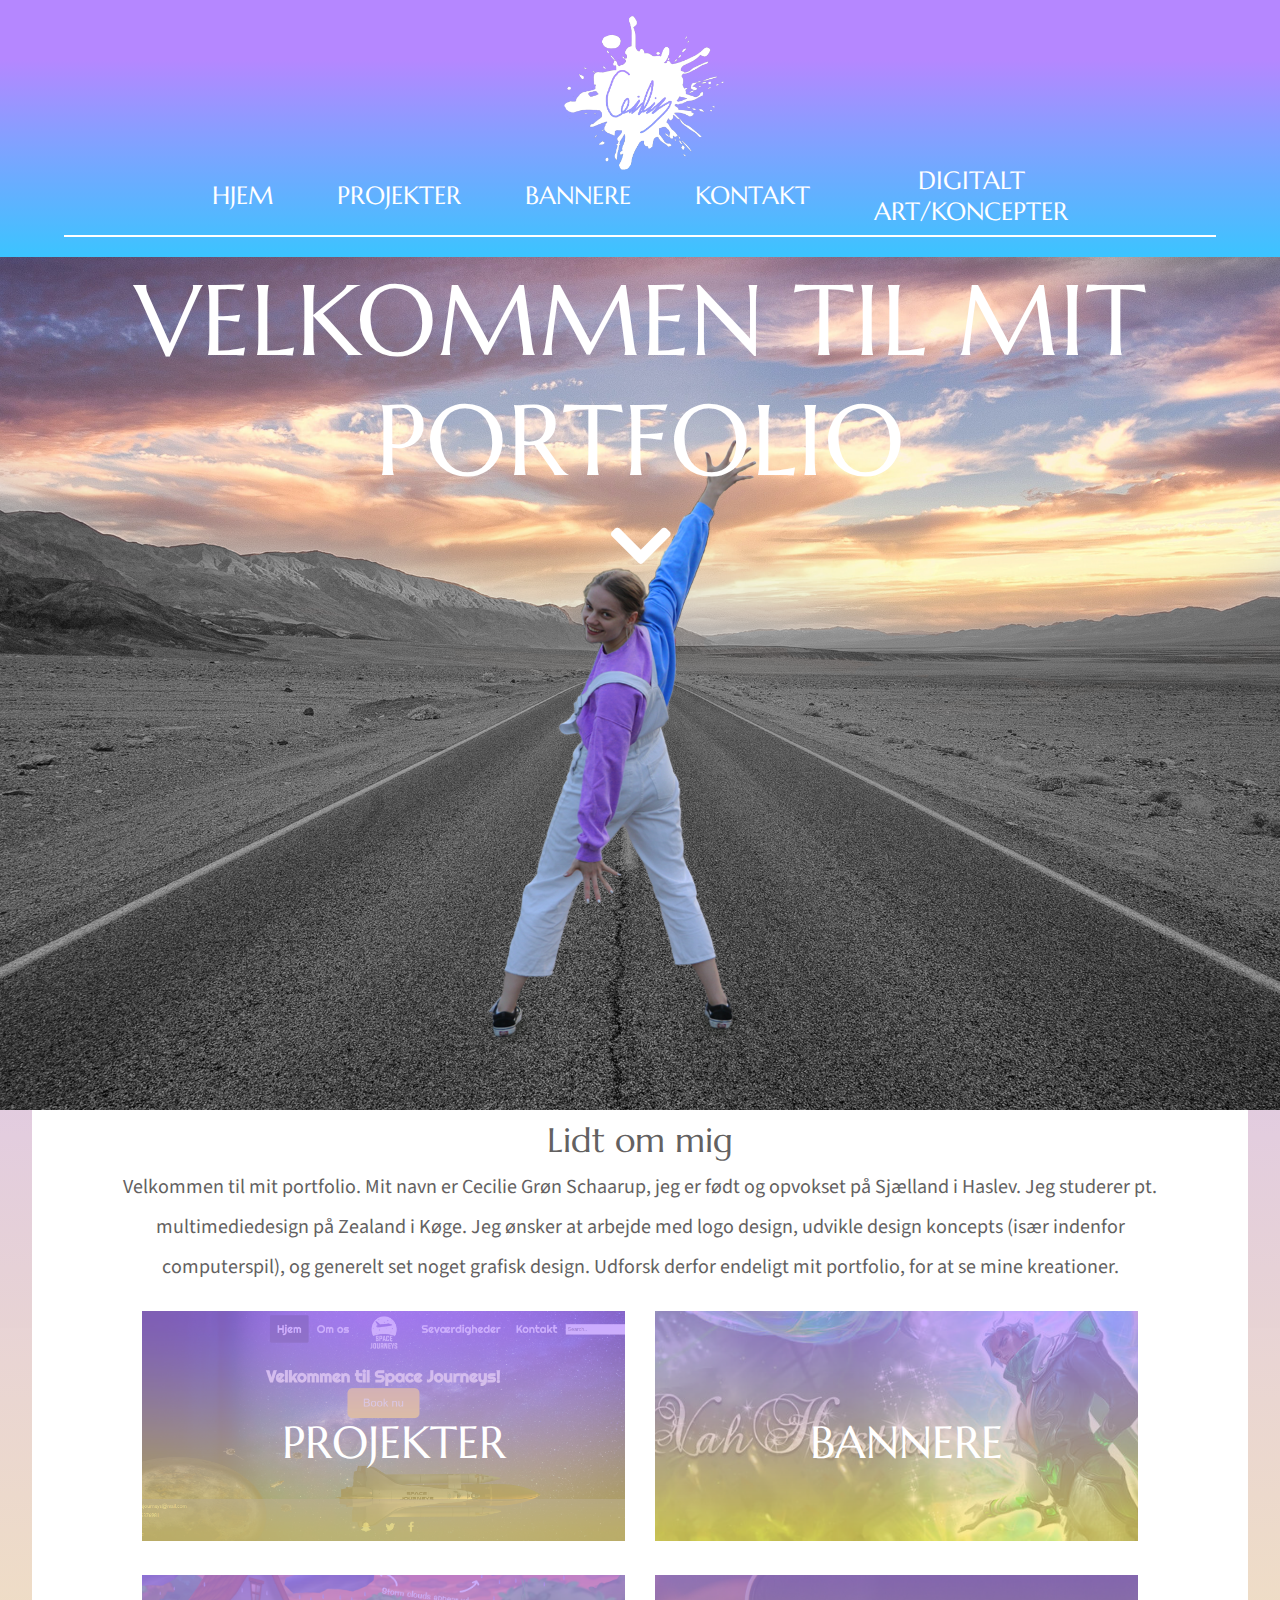
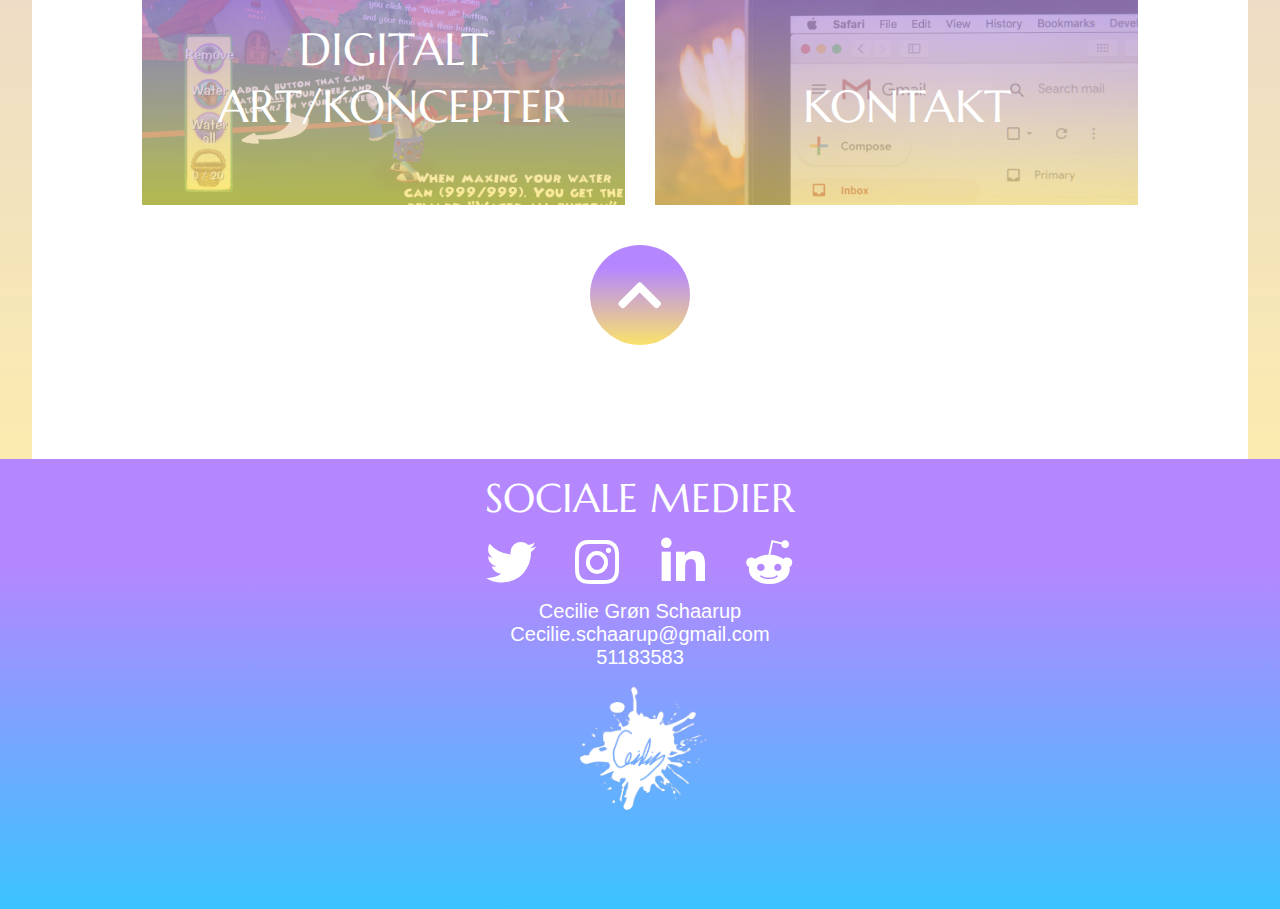
<file: CeciliePortfolio/index.html>
<!DOCTYPE html>
<html lang="en">
<head>
    <meta charset="UTF-8">
    <meta http-equiv="X-UA-Compatible" content="IE=edge">
    <meta name="viewport" content="width=device-width, initial-scale=1.0">
    <link rel="stylesheet" href="https://cdnjs.cloudflare.com/ajax/libs/font-awesome/5.9.0/css/all.css">
    <link rel="preconnect" href="https://fonts.googleapis.com">
    <link rel="preconnect" href="https://fonts.gstatic.com" crossorigin>
    <link href="https://fonts.googleapis.com/css2?family=Marcellus&family=Source+Sans+Pro&display=swap" rel="stylesheet">

    <link rel="stylesheet" href="style.css">
    <title>CecilieS</title>

    </head>
      <body>
        <div id="top">
        <nav class="navbar">
              <img class="logo" src="Ceci.png" alt="Logo">
          <button class="toggle-button">
            <i class="fas fa-bars fa-4x"></i>
          </button>
          <div class="navbar-links">
                <ul>  
                    <li><a href="index.html" class="hjem">HJEM</a></li>
                    <li><a href="projekter.html" class="projekter">PROJEKTER</a></li>
                    <li><a href="bannere.html"class="bannere">BANNERE</a></li>
                    <li><a href="kontakt.html"class="kontakt">KONTAKT</a></li>
                    <li><a href="digitaltart.html" class="digitalt">DIGITALT <br> ART/KONCEPTER</a></li>
                </ul> 
                <hr class="line" color="white"> 
            </div>  
        </nav>
      </div>
    <script src="main.js"></script>   
    </header>

      <section id="section01">
        <img src="Portfoliobaggrund.png" alt="Portfoliobaggrund" class="hero-image">
          <div class="hero-text">
            <h1>VELKOMMEN TIL MIT PORTFOLIO</h1>
            <a href="#section02">
            <i class="fas fa-chevron-down arrow-down"></i>
          </a>
          </div>
      
      </section>


    <section id="section02">
      <h2 class="underoverskrift">Lidt om mig</h2>
        <p class="underoverskrifttekstforside">Velkommen til mit portfolio. Mit navn er Cecilie Grøn Schaarup, jeg er født og opvokset på Sjælland i Haslev.  
          Jeg studerer pt. multimediedesign på Zealand i Køge. Jeg ønsker at arbejde med logo design, udvikle design koncepts (især indenfor computerspil), og generelt set 
          noget grafisk design. Udforsk derfor endeligt mit portfolio, for at se mine kreationer. 
        </p>
  
        <div class="container">
          <a class="imagehjem1" href="projekter.html">
            <h2 class="hjembilledertekst"><br>PROJEKTER</h2>
            <img src="RumrejsenScreenshotGradient.png" alt="ProjekterBillede"/>
          </a>
          <a class="imagehjem2" href="bannere.html">
            <h2 class="hjembilledertekst"><br>BANNERE</h2>
            <img src="BannerGradient.png" alt="BannereBillede"/>
          </a>
          <a class="imagehjem3" href="digitaltart.html">
            <h2 class="hjembilledertekst">DIGITALT <br> ART/KONCEPTER</h2>
            <img src="KonceptGradient.png" alt="KonceptBillede"/>
          </a>
          <a class="imagehjem4" href="kontakt.html">
            <h2 class="hjembilledertekst"><br>KONTAKT</h2>
            <img src="KontaktGradient.png" alt="KontaktBillede"/>
          </a>
        </div>
          <div class="arrowupplace">
            <a href="#top">
              <i class="fas fa-chevron-up arrow-up"></i>
            </a>
          </div>
      </section>
        
    <footer class="fillfooter">
      <div class="footer">
          <h1 class="some">SOCIALE MEDIER</h1>
          <a href="https://twitter.com/GoddessOfToons"><i class="fab fa-twitter icon-twitt"></i></a>
          <a href="https://www.instagram.com/jj0kerr1/?hl=da"><i class="fab fa-instagram icon-inst"></i></a>
          <a href="https://www.linkedin.com/in/cecilie-schaarup-85b237228/"><i class="fab fa-linkedin-in icon-linkedin"></i></a>
          <a href="https://www.reddit.com/user/JokerTTR/"><i class="fab fa-reddit-alien icon-reddit"></i></a>
          <p class="socialinfo">Cecilie Grøn Schaarup <br> Cecilie.schaarup@gmail.com <br> 51183583</p>
          <img class="logofooter" src="Ceci.png" alt="LogoFooter"/>
      </div>
  </footer>
</file>
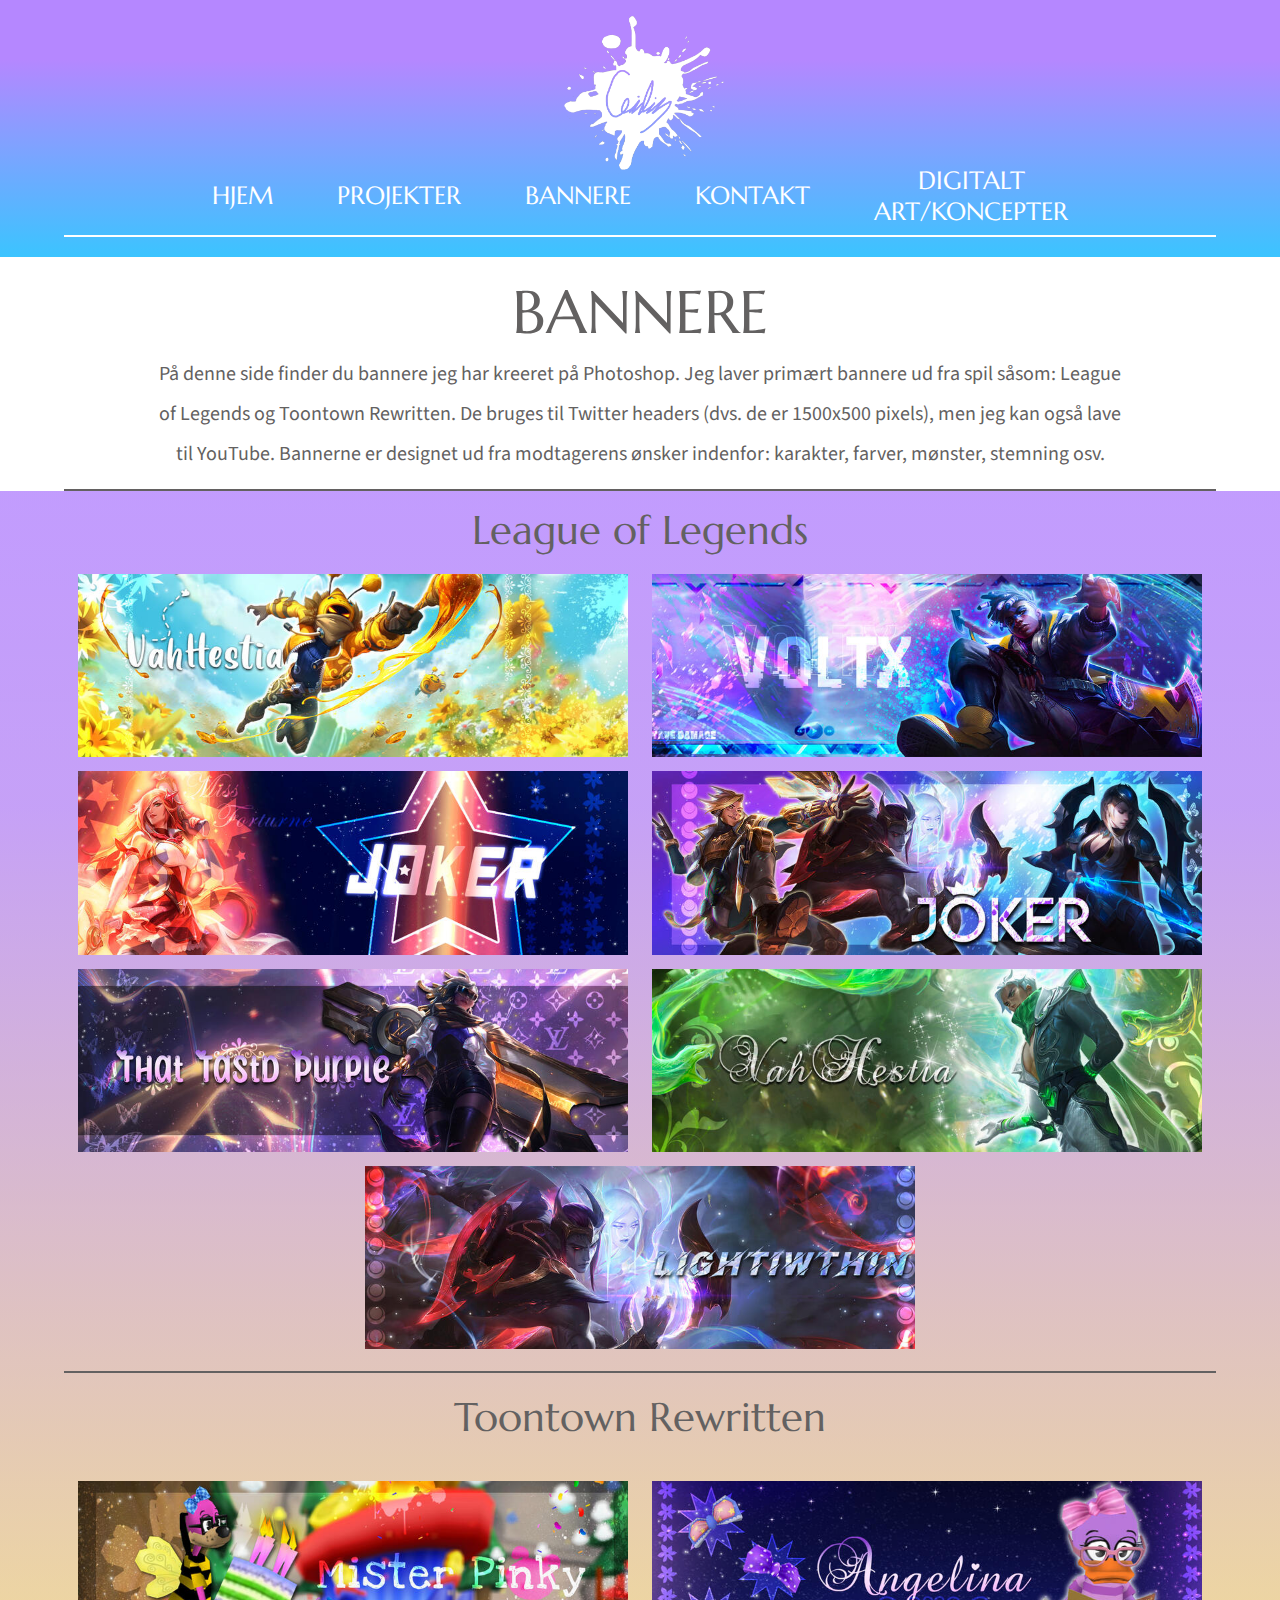
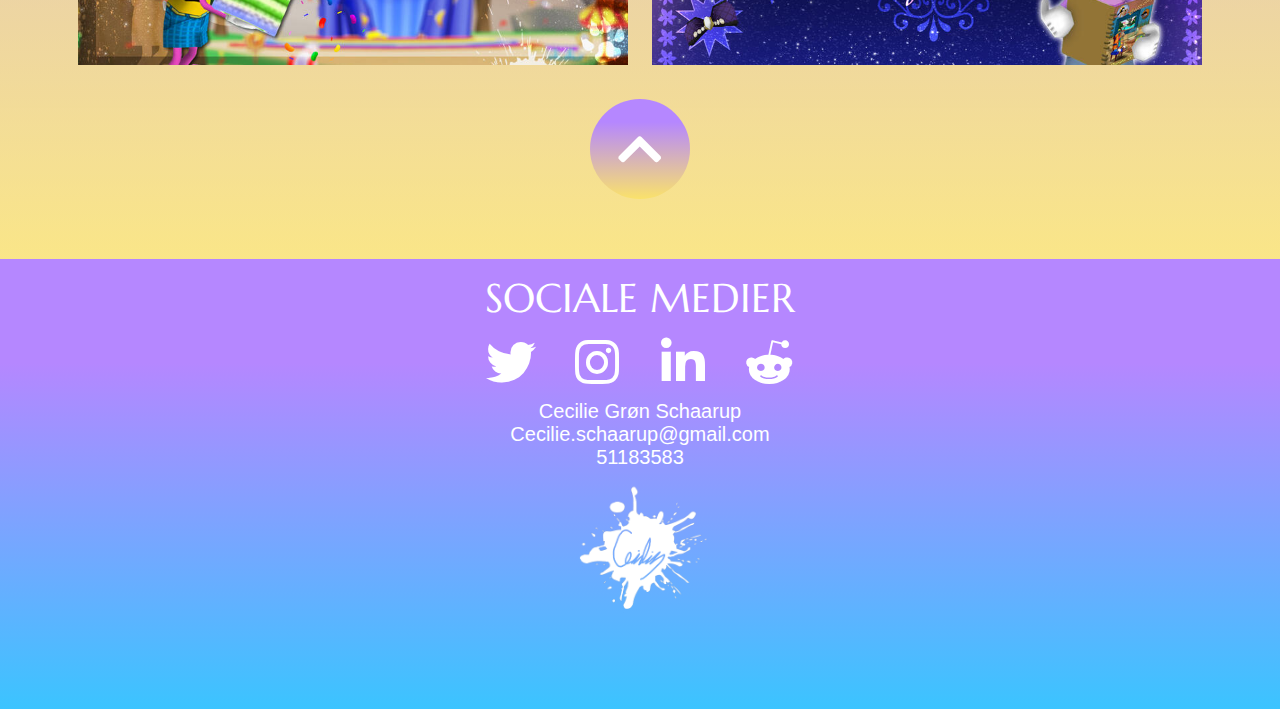
<file: CeciliePortfolio/bannere.html>
<!DOCTYPE html>
<html lang="en">
<head>
    <meta charset="UTF-8">
    <meta http-equiv="X-UA-Compatible" content="IE=edge">
    <meta name="viewport" content="width=device-width, initial-scale=1.0">
    <link rel="stylesheet" href="https://cdnjs.cloudflare.com/ajax/libs/font-awesome/5.9.0/css/all.css">
    <link href="https://fonts.googleapis.com/css2?family=Marcellus&family=Source+Sans+Pro&display=swap" rel="stylesheet">
    <link rel="stylesheet" href="style.css">
    <title>CecilieS</title>

    </head>
      <body>
        <div id="top">
        <nav class="navbar">
              <img class="logo" src="Ceci.png" alt="Logo">
          <button class="toggle-button">
            <i class="fas fa-bars fa-4x"></i>
          </button>
          <div class="navbar-links">
                <ul>  
                    <li><a href="index.html" class="hjem">HJEM</a></li>
                    <li><a href="projekter.html" class="projekter">PROJEKTER</a></li>
                    <li><a href="bannere.html"class="bannere">BANNERE</a></li>
                    <li><a href="kontakt.html"class="kontakt">KONTAKT</a></li>
                    <li><a href="digitaltart.html" class="digitalt">DIGITALT <br> ART/KONCEPTER</a></li>
                </ul> 
                <hr class="line" color="white"> 
            </div>  
        </nav>
      </div>
    <script src="main.js"></script>   
    </header>      

      <section id="sectionban01">
        <h1 class="overskrift">BANNERE</h1>
          <p class="forklaringstekst">På denne side finder du bannere jeg har kreeret på Photoshop. Jeg laver primært bannere 
              ud fra spil såsom: League of Legends og Toontown Rewritten. De bruges til 
              Twitter headers (dvs. de er 1500x500 pixels), men jeg kan også lave til YouTube. 
              Bannerne er designet ud fra modtagerens ønsker indenfor:
               karakter, farver, mønster, stemning osv.            
          </p>
        <hr class="lineban" color="#636161"> 
      </section>
        
      <section id="sectionban02">
        <h1 class="loloverskrift">League of Legends</h1>
          <img class="banner" src="banner1.jpg" alt="Banner1">
          <img class="banner" src="banner2.jpg" alt="Banner2">
          <img class="banner" src="banner3.jpg" alt="Banner3">
          <img class="banner" src="banner4.jpg" alt="Banner4">
          <img class="banner" src="banner5.jpg" alt="Banner5">
          <img class="banner" src="banner6.jpg" alt="Banner6">
          <img class="banner" src="banner7.jpg" alt="Banner7">
            <hr class="lineban" color="#636161"> 
              <h1 class="ttroverskrift">Toontown Rewritten</h1>
                <img class="banner banttr1" src="banner8.jpg" alt="Banner8">
                <img class="banner banttr2" src="banner9.jpg" alt="Banner9">
                  <div class="arrowupplace">
                    <a href="#top">
                      <i class="fas fa-chevron-up arrow-up"></i>
                    </a>
                  </div>
      </section>



        
    <footer class="fillfooter">
      <div class="footer">
          <h1 class="some">SOCIALE MEDIER</h1>
          <a href="https://twitter.com/GoddessOfToons"><i class="fab fa-twitter icon-twitt"></i></a>
          <a href="https://www.instagram.com/jj0kerr1/?hl=da"><i class="fab fa-instagram icon-inst"></i></a>
          <a href="https://www.linkedin.com/in/cecilie-schaarup-85b237228/"><i class="fab fa-linkedin-in icon-linkedin"></i></a>
          <a href="https://www.reddit.com/user/JokerTTR/"><i class="fab fa-reddit-alien icon-reddit"></i></a>
          <p class="socialinfo">Cecilie Grøn Schaarup <br> Cecilie.schaarup@gmail.com <br> 51183583</p>
          <img class="logofooter" src="Ceci.png" alt="LogoFooter"/>
      </div>
  </footer>
</file>
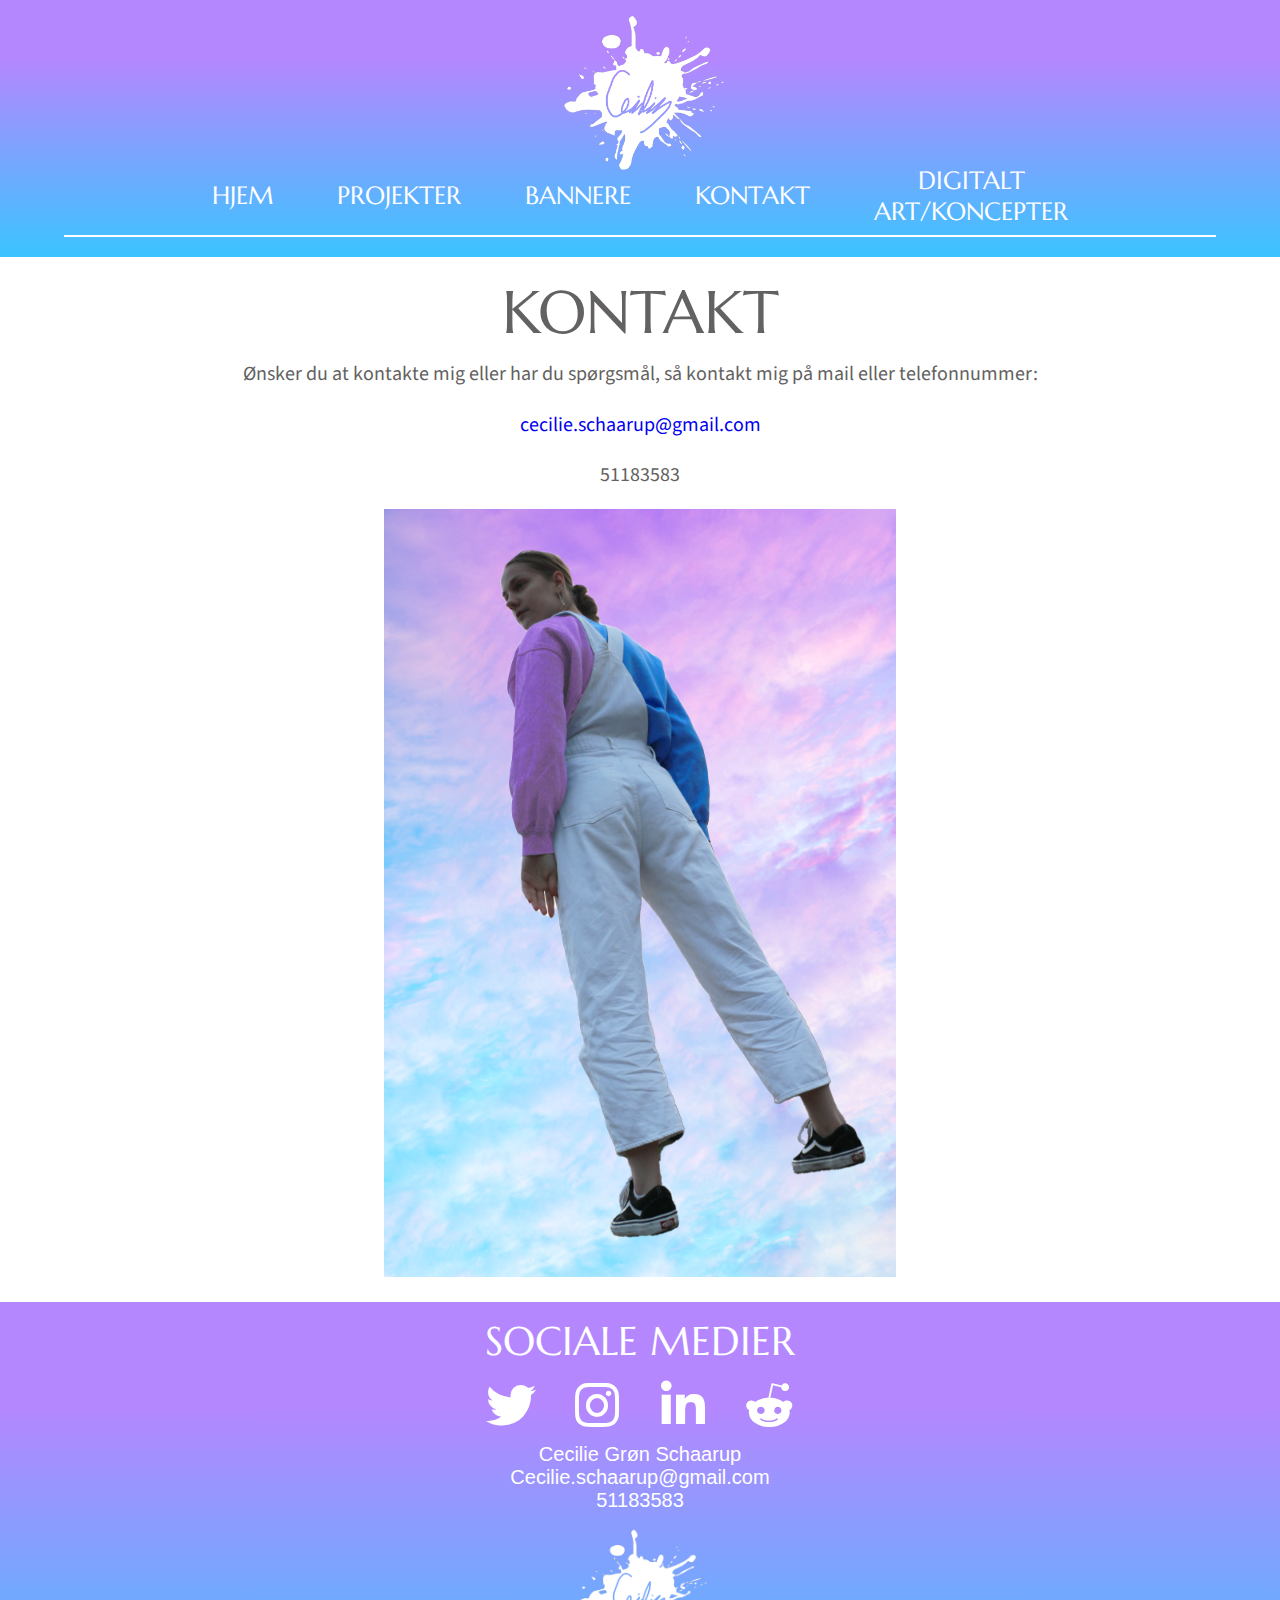
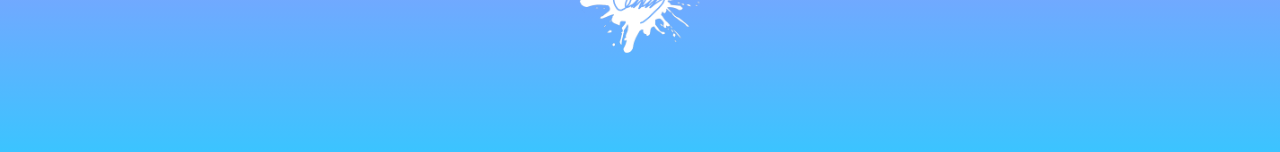
<file: CeciliePortfolio/kontakt.html>
<!DOCTYPE html>
<html lang="en">
<head>
    <meta charset="UTF-8">
    <meta http-equiv="X-UA-Compatible" content="IE=edge">
    <meta name="viewport" content="width=device-width, initial-scale=1.0">
    <link rel="stylesheet" href="https://cdnjs.cloudflare.com/ajax/libs/font-awesome/5.9.0/css/all.css">
    <link href="https://fonts.googleapis.com/css2?family=Marcellus&family=Source+Sans+Pro&display=swap" rel="stylesheet">
    <link rel="stylesheet" href="style.css">
    <title>CecilieS</title>

    </head>
      <body>
        <div id="top">
        <nav class="navbar">
              <img class="logo" src="Ceci.png" alt="Logo">
          <button class="toggle-button">
            <i class="fas fa-bars fa-4x"></i>
          </button>
          <div class="navbar-links">
                <ul>  
                    <li><a href="index.html" class="hjem">HJEM</a></li>
                    <li><a href="projekter.html" class="projekter">PROJEKTER</a></li>
                    <li><a href="bannere.html"class="bannere">BANNERE</a></li>
                    <li><a href="kontakt.html"class="kontakt">KONTAKT</a></li>
                    <li><a href="digitaltart.html" class="digitalt">DIGITALT <br> ART/KONCEPTER</a></li>
                </ul> 
                <hr class="line" color="white"> 
            </div>  
        </nav>
      </div>
    <script src="main.js"></script>   
    </header>

      <section id="sectionkontakt01">
        <h1 class="overskrift">KONTAKT</h1>
          <p class="forklaringstekst">Ønsker du at kontakte mig eller har du spørgsmål, så kontakt mig på mail eller telefonnummer:</p>
            <a class="kontaktinfo" href="mailto:cecilie.schaarup@gmail.com">cecilie.schaarup@gmail.com</a>
              <p class="kontaktmobil">51183583</p>
                <img class="kontaktbillede" src="PortfolioKontaktBillede.png" alt="Kontaktbillede">
      </section>
        
    <footer class="fillfooter">
      <div class="footer">
          <h1 class="some">SOCIALE MEDIER</h1>
          <a href="https://twitter.com/GoddessOfToons"><i class="fab fa-twitter icon-twitt"></i></a>
          <a href="https://www.instagram.com/jj0kerr1/?hl=da"><i class="fab fa-instagram icon-inst"></i></a>
          <a href="https://www.linkedin.com/in/cecilie-schaarup-85b237228/"><i class="fab fa-linkedin-in icon-linkedin"></i></a>
          <a href="https://www.reddit.com/user/JokerTTR/"><i class="fab fa-reddit-alien icon-reddit"></i></a>
          <p class="socialinfo">Cecilie Grøn Schaarup <br> Cecilie.schaarup@gmail.com <br> 51183583</p>
          <img class="logofooter" src="Ceci.png" alt="LogoFooter"/>
      </div>
  </footer>
</file>
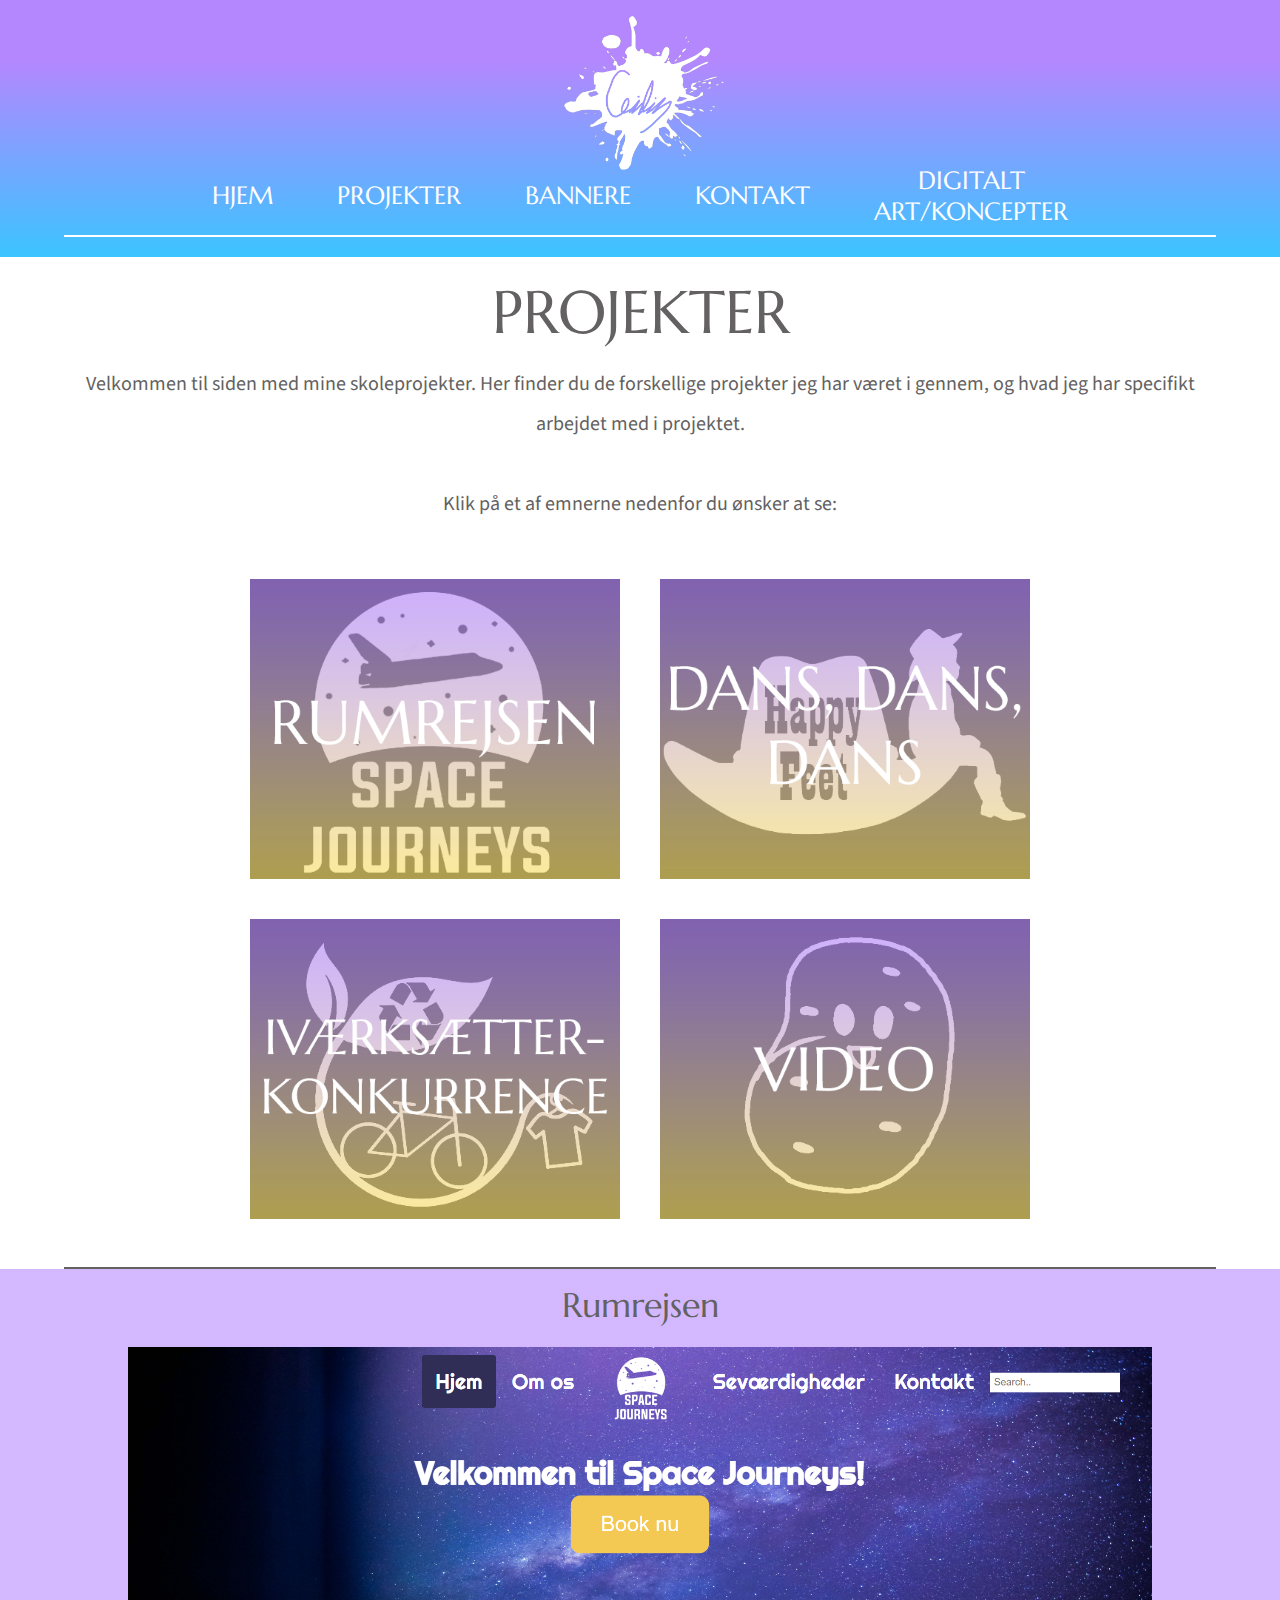
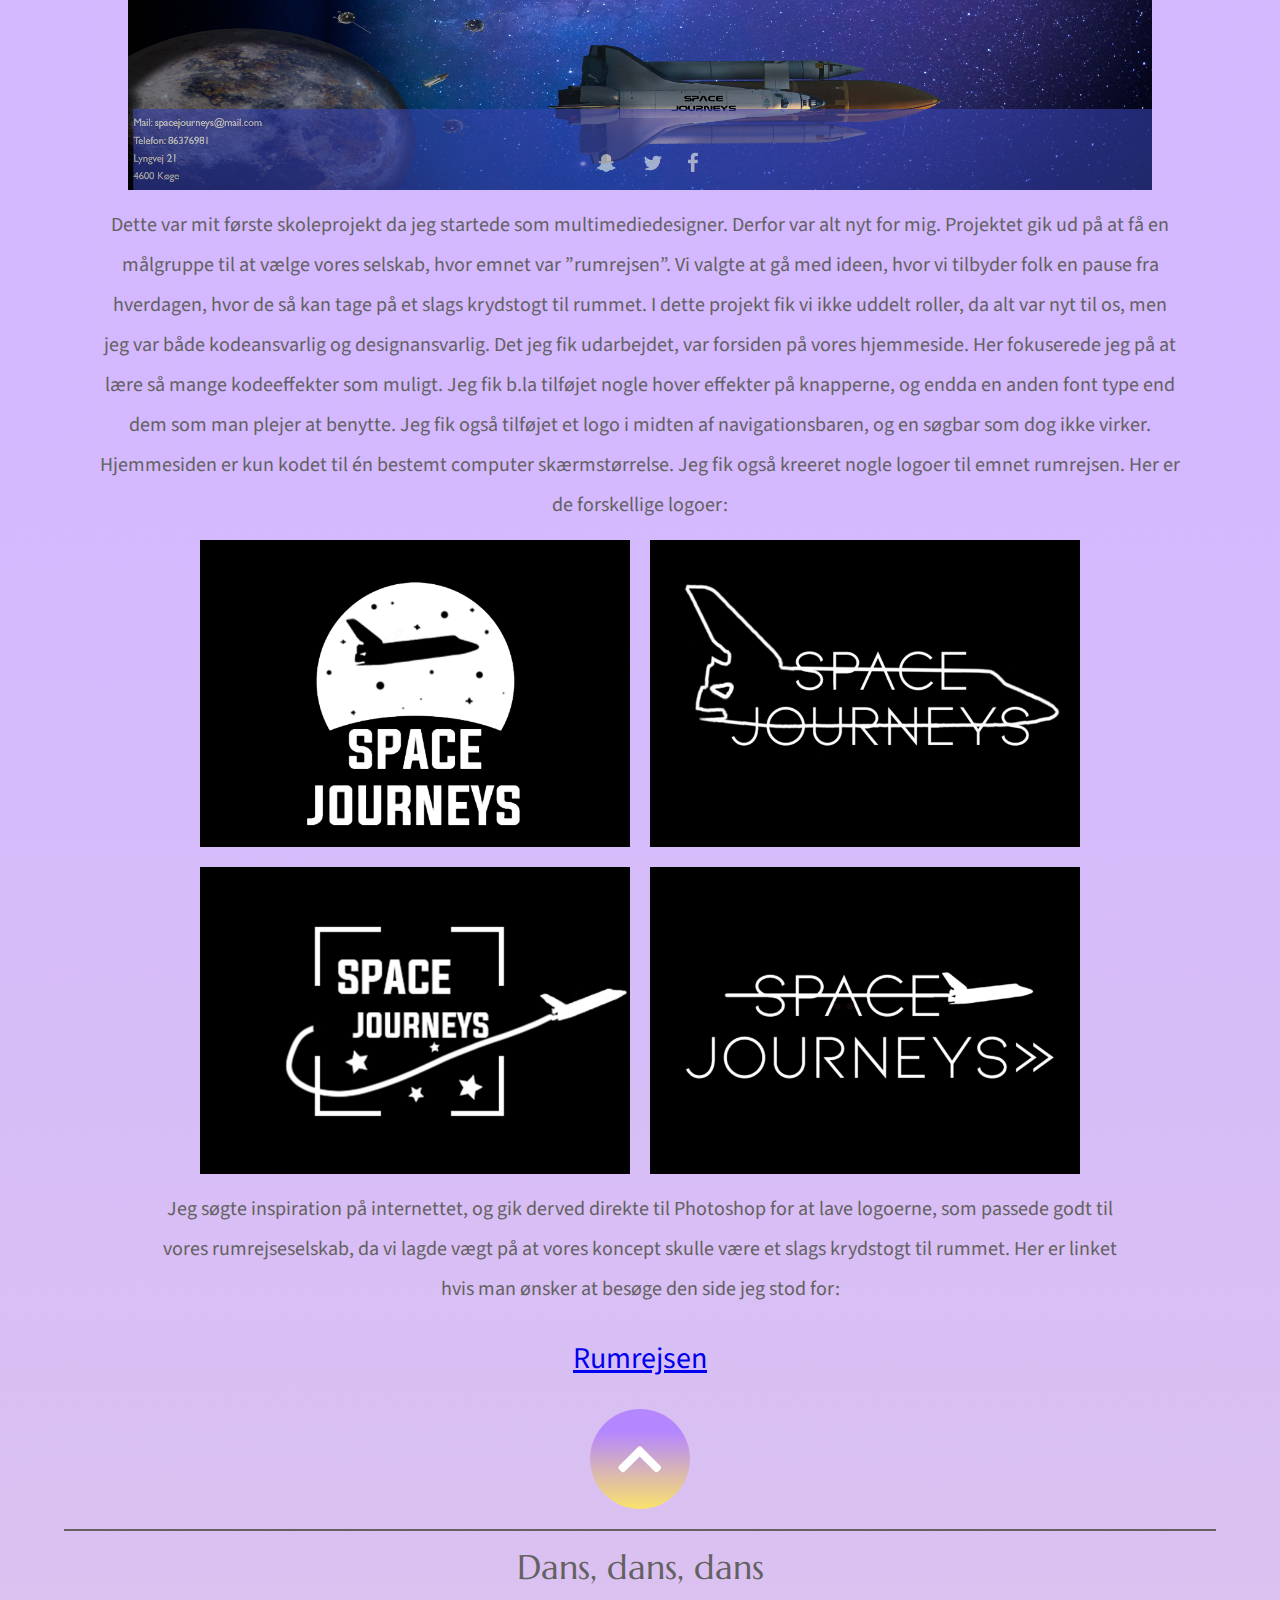
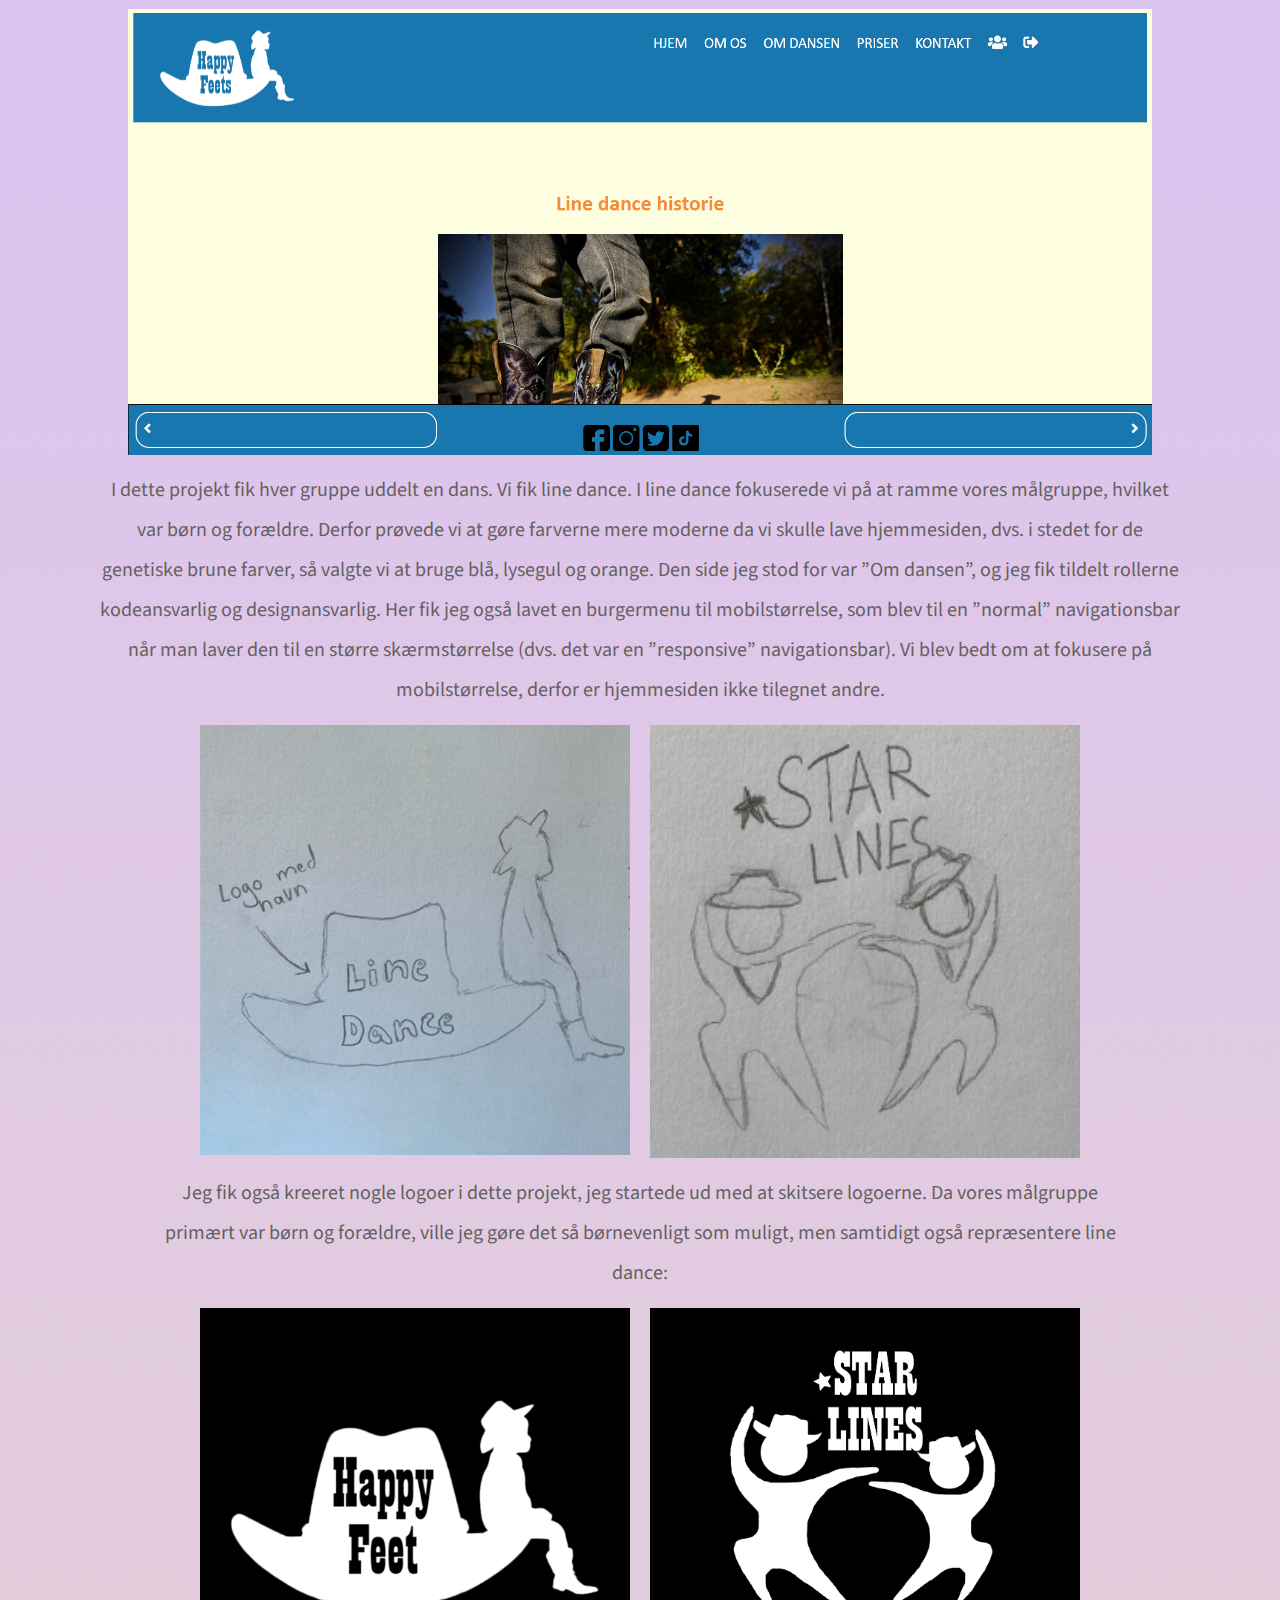
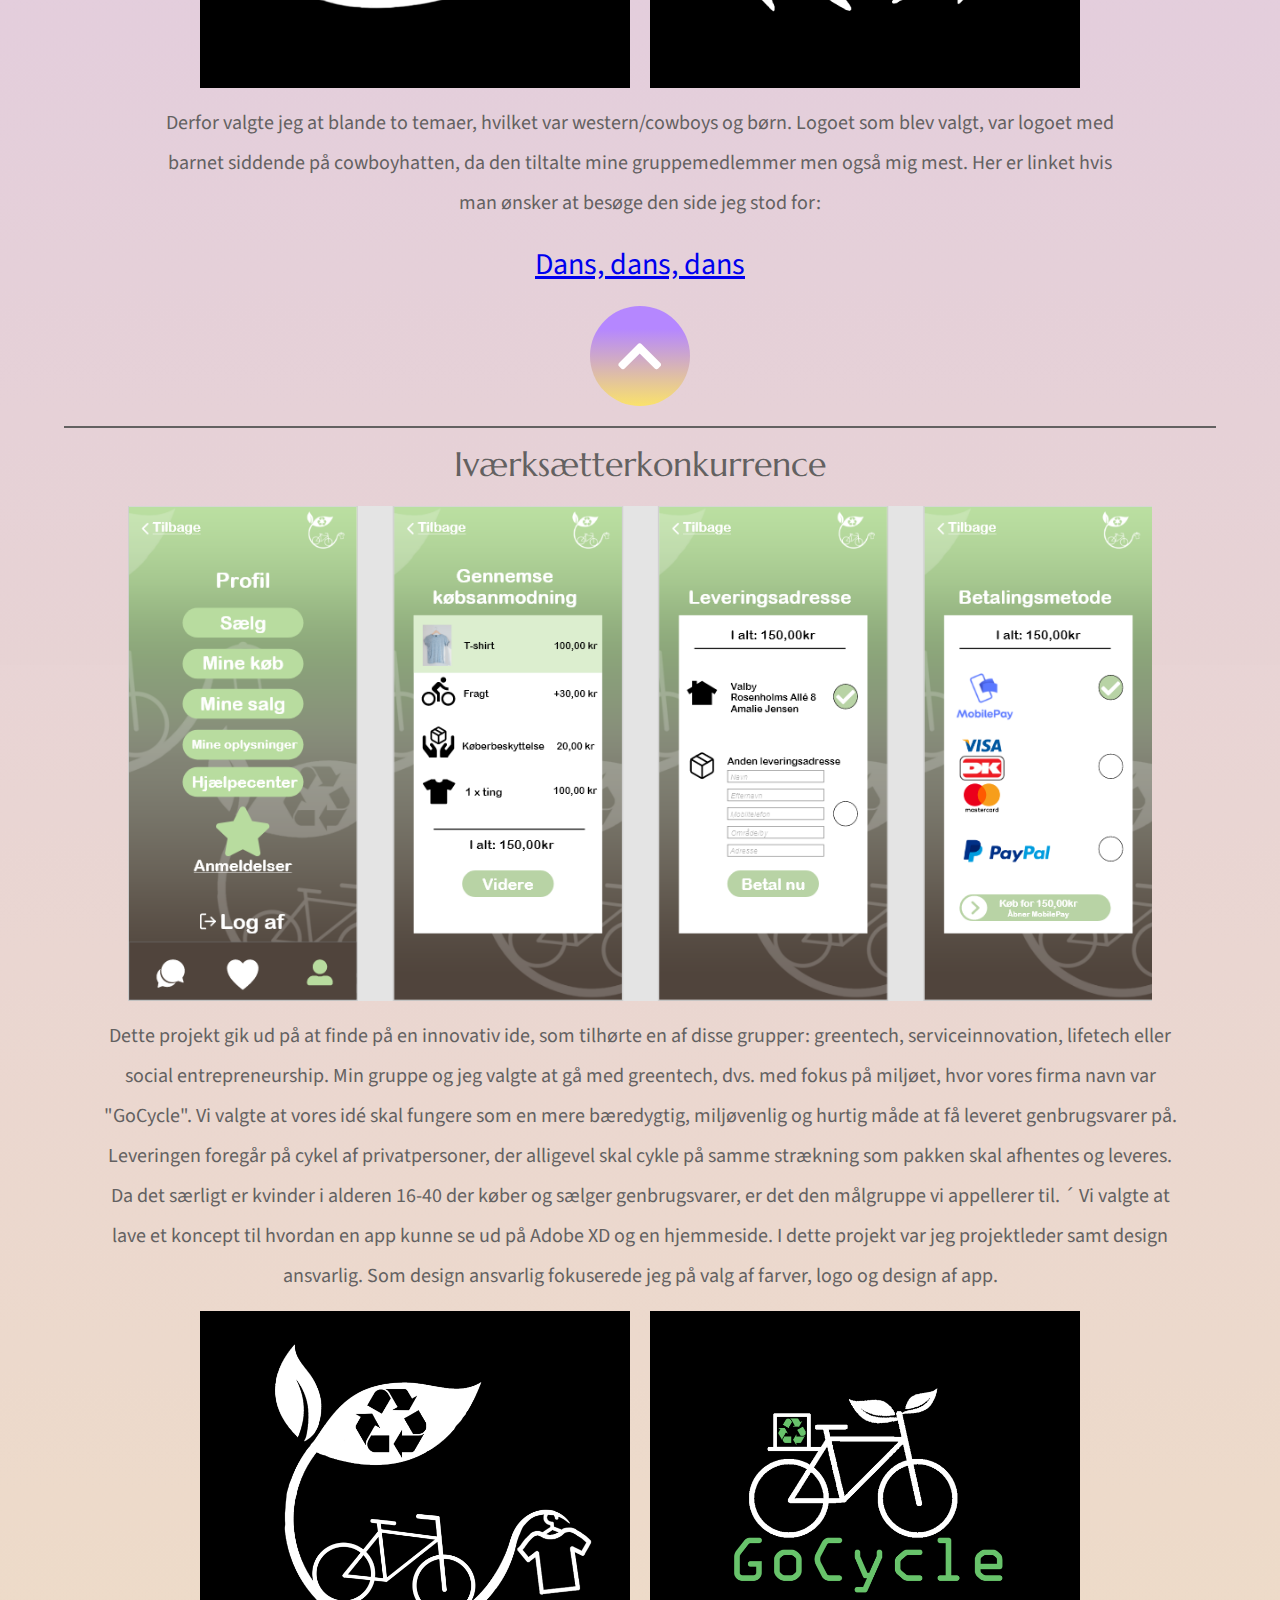
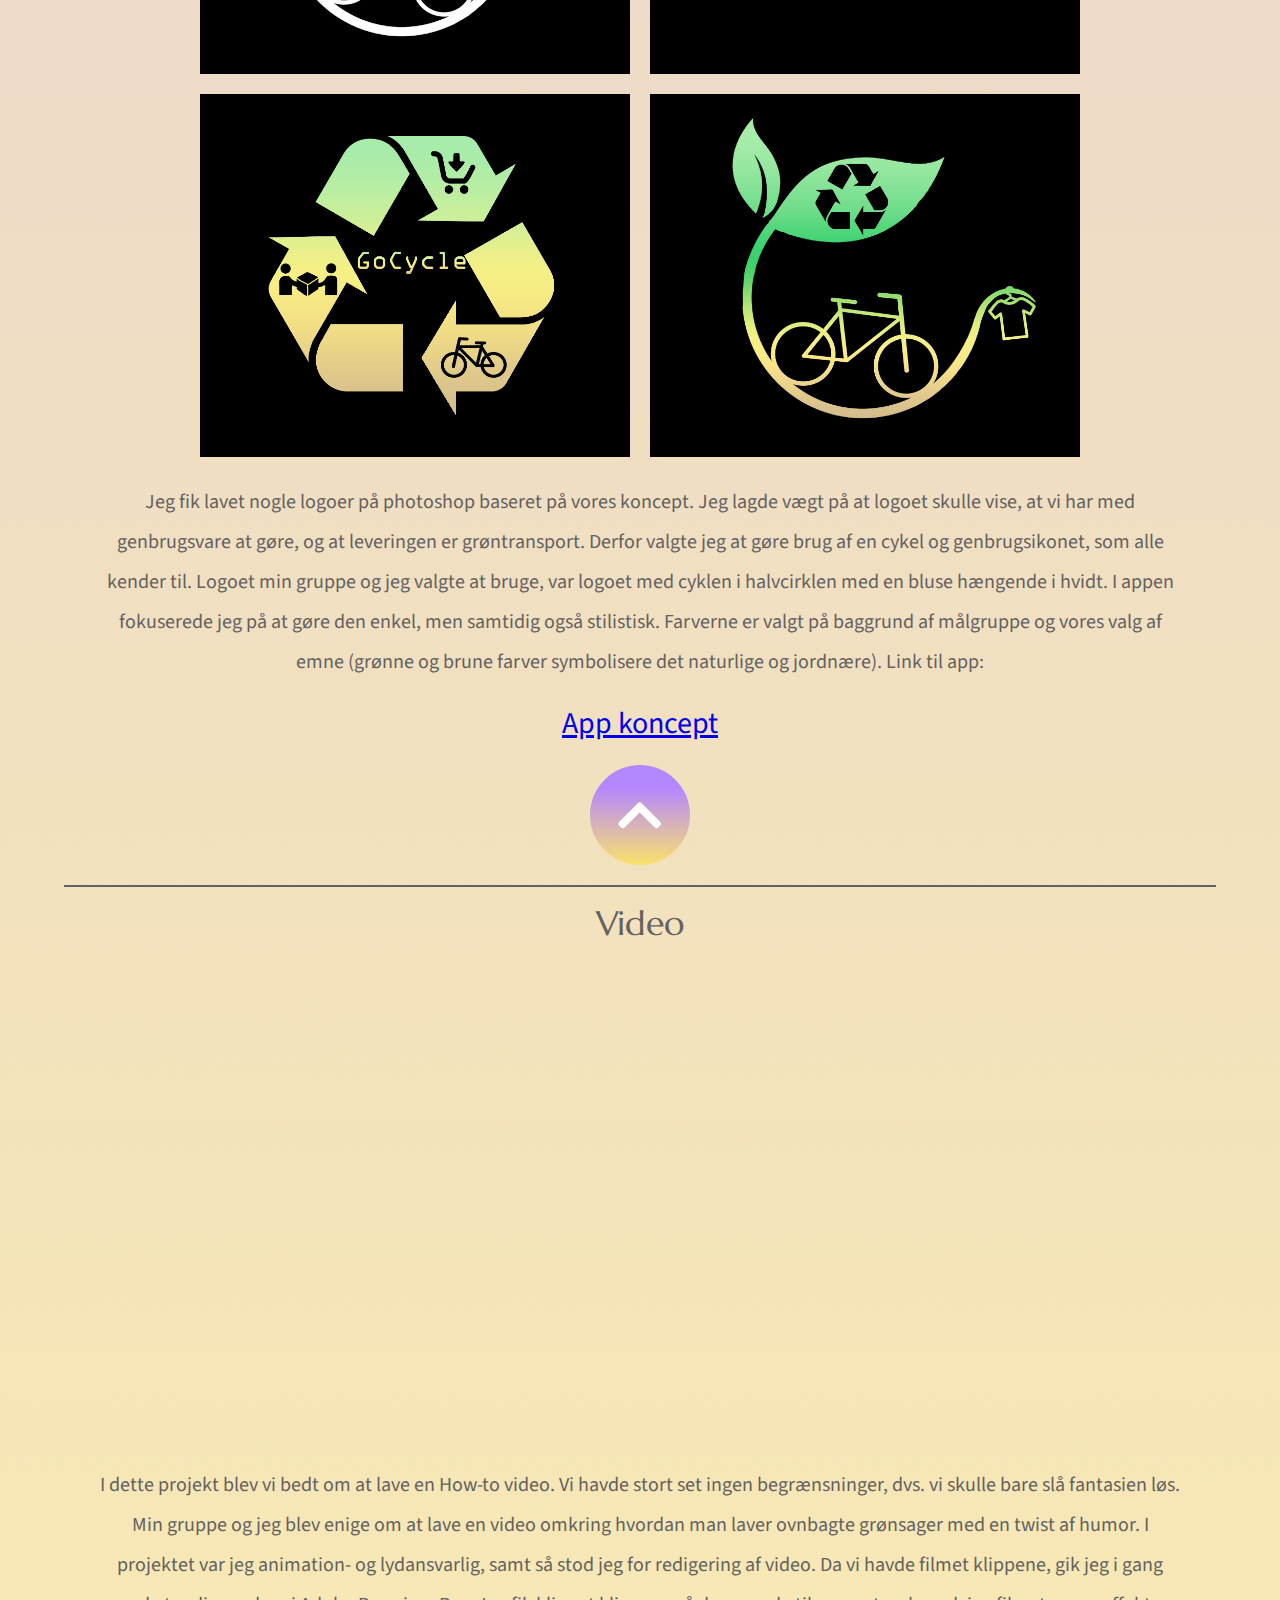
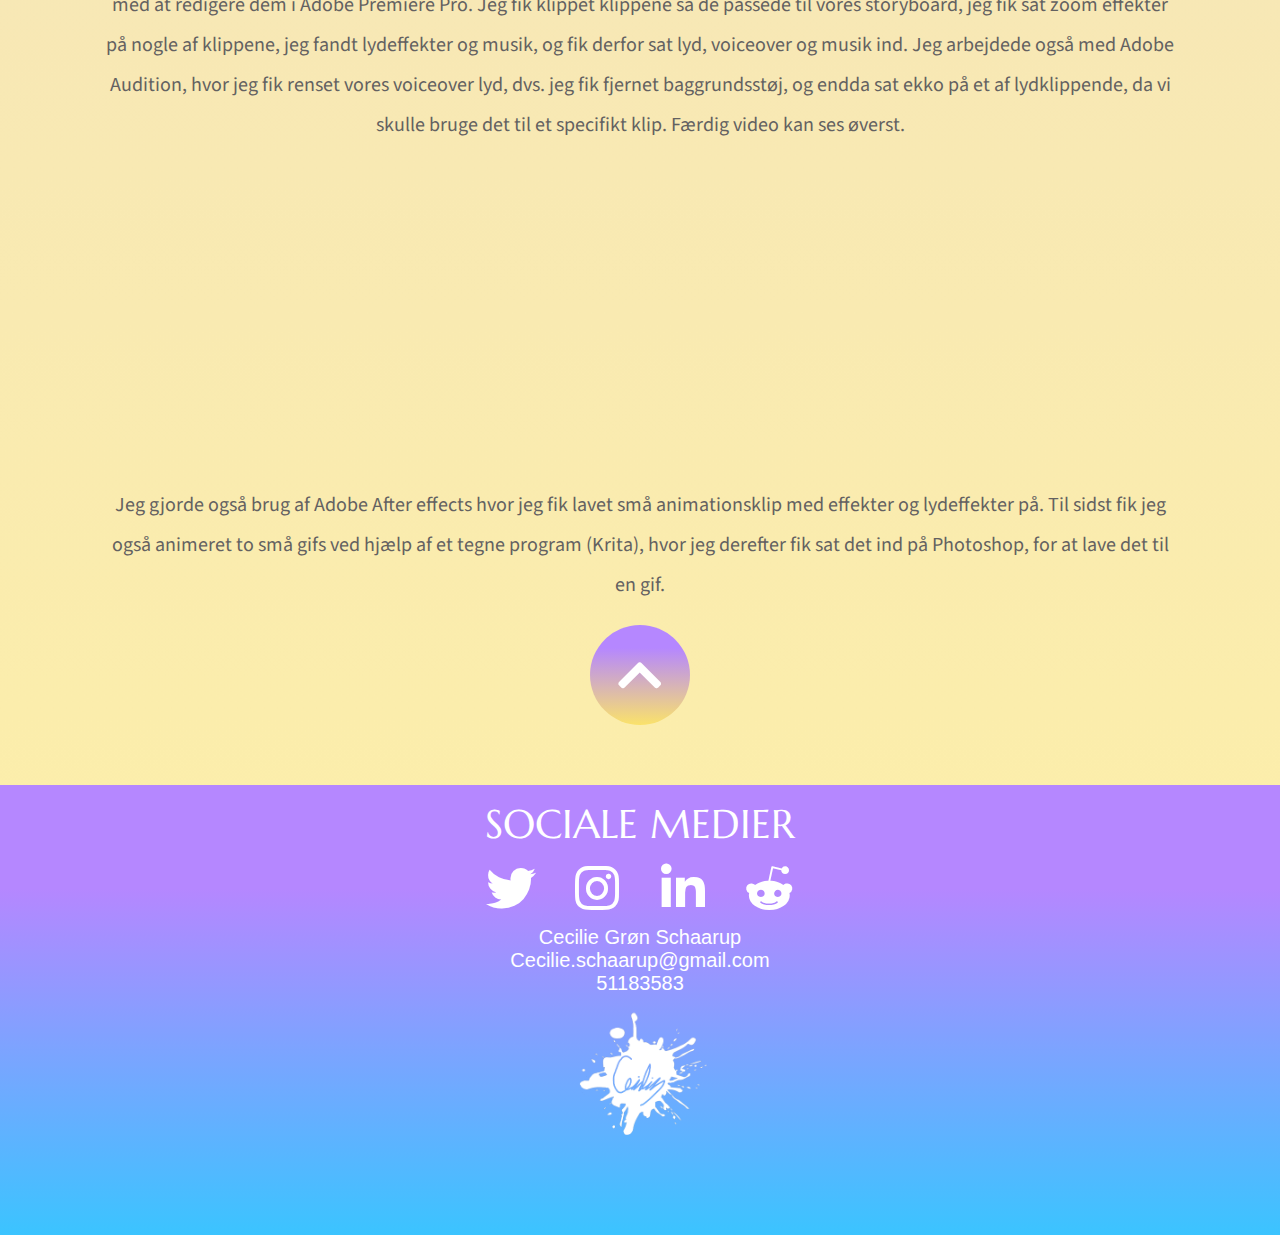
<file: CeciliePortfolio/projekter.html>
<!DOCTYPE html>
<html lang="en">
<head>
    <meta charset="UTF-8">
    <meta http-equiv="X-UA-Compatible" content="IE=edge">
    <meta name="viewport" content="width=device-width, initial-scale=1.0">
    <link rel="stylesheet" href="https://cdnjs.cloudflare.com/ajax/libs/font-awesome/5.9.0/css/all.css">
    <link href="https://fonts.googleapis.com/css2?family=Marcellus&family=Source+Sans+Pro&display=swap" rel="stylesheet">
    <link rel="stylesheet" href="style.css">
    <title>CecilieS</title>

    </head>
      <body>
        <div id="top">
        <nav class="navbar">
              <img class="logo" src="Ceci.png" alt="Logo">
          <button class="toggle-button">
            <i class="fas fa-bars fa-4x"></i>
          </button>
          <div class="navbar-links">
                <ul>  
                    <li><a href="index.html" class="hjem">HJEM</a></li>
                    <li><a href="projekter.html" class="projekter">PROJEKTER</a></li>
                    <li><a href="bannere.html"class="bannere">BANNERE</a></li>
                    <li><a href="kontakt.html"class="kontakt">KONTAKT</a></li>
                    <li><a href="digitaltart.html" class="digitalt">DIGITALT <br> ART/KONCEPTER</a></li>
                </ul> 
                <hr class="line" color="white"> 
            </div>  
        </nav>
      </div>
    <script src="main.js"></script>   
    </header>
    
      <section id="sectionprojekter01">
        <h1 class="overskrift">PROJEKTER</h1>
            <p class="forklaringsteksttilemne">Velkommen til siden med mine skoleprojekter.
                Her finder du de forskellige projekter jeg har været 
                i gennem, og hvad jeg har specifikt arbejdet med 
                i projektet. <br> <br> Klik på et af emnerne nedenfor du ønsker at se:
            </p>
        
        <div class="containerprojekter">
        <a class="imagehjem1" href="#scrollrumrejsen">
            <img src="RumrejsenLogo.png" alt="Rumrejsenlogo">
        </a>
        <a class="imagehjem2" href="#scrolldans">
            <img src="DansLogo.png" alt="DansLogo">
        </a>
        <a class="imagehjem3" href="#scrollkonkurrence">
            <img src="IvaerksaetterkonkurrenceLogo.png" alt="Iværksætterkonkurrence">
        </a>
        <a class="imagehjem4" href="#scrollvideo">
            <img src="VideoLogo.png" alt="VideoLogo">
        </a>
        </div>            
    </section>

    <section id="sectionprojekter02">
        <hr class="lineban" color="#636161"> 
            <h2 id="scrollrumrejsen" class="underoverskrift">Rumrejsen</h2>
                <img class="skoleprojekterbilleder" src="RumrejsenScreenshot2.PNG" alt="Rumrejsenbillede">
                    <p class="underoverskrifttekst">Dette var mit første skoleprojekt da jeg startede som multimediedesigner. Derfor var alt nyt for mig. Projektet gik ud på at få en målgruppe til at vælge vores selskab, hvor emnet var ”rumrejsen”. 
                        Vi valgte at gå med ideen, hvor vi tilbyder folk en pause fra hverdagen, hvor de så kan tage på et slags krydstogt til rummet. I dette projekt fik vi ikke uddelt roller, da alt var nyt til os, 
                        men jeg var både kodeansvarlig og designansvarlig. Det jeg fik udarbejdet, var forsiden på vores hjemmeside. Her fokuserede jeg på at lære så mange kodeeffekter som muligt. Jeg fik b.la tilføjet nogle hover effekter på knapperne, 
                        og endda en anden font type end dem som man plejer at benytte. Jeg fik også tilføjet et logo i midten af navigationsbaren, og en søgbar som dog ikke virker. Hjemmesiden er kun kodet til én bestemt computer skærmstørrelse. Jeg fik også kreeret nogle logoer til emnet rumrejsen. Her er de forskellige logoer:</p>
                        <div class="containerprojekterlogoer">
                            <img src="RumrejsenLogo1.png" alt="Rumrejsenlogo1">
                            <img src="RumrejsenLogo2.png" alt="RumrejsenLogo2">
                            <img src="RumrejsenLogo3.png" alt="RumrejsenLogo3">
                            <img src="RumrejsenLogo4.png" alt="Rumrejsenlogo4">                       
                         </div> 
                    <p class="forklaringstekst">Jeg søgte inspiration på internettet, og gik derved direkte til Photoshop for at lave logoerne, 
                        som passede godt til vores rumrejseselskab, da vi lagde vægt på at vores koncept skulle være et slags krydstogt til rummet.
                        Her er linket hvis man ønsker at besøge den side jeg stod for: <a class="linktilside" href="http://cecilieschaarup.one/rumrejsen/index.html">Rumrejsen</a>
                    </p>
                        <div class="arrowupplace">
                            <a href="#top">
                                <i class="fas fa-chevron-up arrow-up"></i>
                            </a>
                        </div>

        <hr class="lineban" color="#636161"> 
            <h2 id="scrolldans" class="underoverskrift">Dans, dans, dans</h2>
            <img class="skoleprojekterbilleder" src="LineDanceScreenshot.PNG" alt="Dansbillede">
                <p class="underoverskrifttekst">I dette projekt fik hver gruppe uddelt en dans. Vi fik line dance. I line dance fokuserede vi på at ramme vores målgruppe, hvilket var børn og forældre. 
                    Derfor prøvede vi at gøre farverne mere moderne da vi skulle lave hjemmesiden, dvs. i stedet for de genetiske brune farver, så valgte vi at bruge blå, lysegul og orange. 
                    Den side jeg stod for var ”Om dansen”, og jeg fik tildelt rollerne kodeansvarlig og designansvarlig. 
                    Her fik jeg også lavet en burgermenu til mobilstørrelse, som blev til en ”normal” navigationsbar når man laver den til en større skærmstørrelse (dvs. det var en ”responsive” navigationsbar). 
                    Vi blev bedt om at fokusere på mobilstørrelse, derfor er hjemmesiden ikke tilegnet andre.</p>
                    <div class="containerprojekterlogoer">
                        <img src="SkitseLinedance.PNG.png" alt="SkitseTilDans">
                        <img src="SkitseLinedance2.PNG" alt="SkitseTilDans2">                  
                    </div> 
                <p class="forklaringstekst">Jeg fik også kreeret nogle logoer i dette projekt, jeg startede ud med at skitsere logoerne. 
                    Da vores målgruppe primært var børn og forældre, ville jeg gøre det så børnevenligt som muligt, men samtidigt også repræsentere line dance:</p>
                    <div class="containerprojekterlogoer">
                        <img src="HappyFeet.png" alt="DansLogo">
                        <img src="StarLines.png" alt="AndetDansLogo">                  
                    </div> 
                <p class="forklaringstekst">Derfor valgte jeg at blande to temaer, hvilket var western/cowboys og børn. Logoet som blev valgt, var logoet med barnet siddende på cowboyhatten, 
                    da den tiltalte mine gruppemedlemmer men også mig mest. Her er linket hvis man ønsker at besøge den side jeg stod for:</p>
                    <a class="linktilside" href="http://cecilieschaarup.one/samlet-linedance/omDansen/omDansen.html">Dans, dans, dans</a>
                        <div class="arrowupplace">
                            <a href="#top">
                                 <i class="fas fa-chevron-up arrow-up"></i>
                            </a>
                         </div>
                
                
        <hr class="lineban" color="#636161"> 
            <h2 id="scrollkonkurrence" class="underoverskrift">Iværksætterkonkurrence</h2>
                <img class="skoleprojekterbilleder" src="GocycleAppScreenshot2.PNG" alt="AppKoncept">
                    <p class="underoverskrifttekst">Dette projekt gik ud på at finde på en innovativ ide, som tilhørte en af disse grupper: greentech, serviceinnovation, lifetech eller social entrepreneurship. 
                        Min gruppe og jeg valgte at gå med greentech, dvs. med fokus på miljøet, hvor vores firma navn var "GoCycle". Vi valgte at vores idé skal fungere som en mere bæredygtig, miljøvenlig og hurtig måde at få leveret genbrugsvarer på. 
                        Leveringen foregår på cykel af privatpersoner, der alligevel skal cykle på samme strækning som pakken skal afhentes og leveres. Da det særligt er kvinder i alderen 16-40 der køber og sælger genbrugsvarer, er det den målgruppe vi appellerer til. ´
                        Vi valgte at lave et koncept til hvordan en app kunne se ud på Adobe XD og en hjemmeside. I dette projekt var jeg projektleder samt design ansvarlig. Som design ansvarlig fokuserede jeg på valg af farver, logo og design af app. </p>
                        <div class="containerprojekterlogoer">
                            <img src="LogoIværksætter1.png" alt="FørsteIværksætterLogo">
                            <img src="LogoIværksætter2.png" alt="AndetIværksætterLogo">               
                            <img src="LogoIværksætter3.png" alt="TredjeIværsætterLogo">
                            <img src="LogoIværksætter4.png" alt="FjerdeIværsætterLogo">          
                        </div>   
                    <p class="underoverskrifttekst">Jeg fik lavet nogle logoer på photoshop baseret på vores koncept. 
                        Jeg lagde vægt på at logoet skulle vise, at vi har med genbrugsvare at gøre, og at leveringen er grøntransport. 
                        Derfor valgte jeg at gøre brug af en cykel og genbrugsikonet, som alle kender til. Logoet min gruppe og jeg valgte at bruge, var logoet med cyklen i halvcirklen med en bluse hængende i hvidt.
                        I appen fokuserede jeg på at gøre den enkel, men samtidig også stilistisk. 
                        Farverne er valgt på baggrund af målgruppe og vores valg af emne (grønne og brune farver symbolisere det naturlige og jordnære). Link til app:</p>
                            <a class="linktilside" href="https://xd.adobe.com/view/d0aef266-b49f-4fe1-8370-ef3a54fdade4-85fd/">App koncept</a>
                                <div class="arrowupplace">
                                    <a href="#top">
                                        <i class="fas fa-chevron-up arrow-up"></i>
                                     </a>
                                </div>  
                        
        <hr class="lineban" color="#636161"> 
            <h2 id="scrollvideo" class="underoverskrift">Video</h2>
            <iframe class="howtovideo" src="https://www.youtube.com/embed/rGgJ1bkxTh4" title="YouTube video player" frameborder="0" allow="accelerometer; autoplay; clipboard-write; encrypted-media; gyroscope; picture-in-picture" allowfullscreen>
            </iframe>
         
                    <p class="underoverskrifttekst">I dette projekt blev vi bedt om at lave en How-to video. Vi havde stort set ingen begrænsninger, dvs. vi skulle bare slå fantasien løs. 
                        Min gruppe og jeg blev enige om at lave en video omkring hvordan man laver ovnbagte grønsager med en twist af humor. 
                        I projektet var jeg animation- og lydansvarlig, samt så stod jeg for redigering af video. 
                        Da vi havde filmet klippene, gik jeg i gang med at redigere dem i Adobe Premiere Pro. 
                        Jeg fik klippet klippene så de passede til vores storyboard, jeg fik sat zoom effekter på nogle af klippene, jeg fandt lydeffekter og musik, og fik derfor sat lyd, voiceover og musik ind. 
                        Jeg arbejdede også med Adobe Audition, hvor jeg fik renset vores voiceover lyd, dvs. jeg fik fjernet baggrundsstøj, og endda sat ekko på et af lydklippende, da vi skulle bruge det til et specifikt klip. 
                        Færdig video kan ses øverst.</p>
                            <div class="containerprojekterlogoer">
                                <iframe src="https://www.youtube.com/embed/VUPspfVrKTc" title="YouTube video player" frameborder="0" allow="accelerometer; autoplay; clipboard-write; encrypted-media; gyroscope; picture-in-picture" allowfullscreen>                                
                                </iframe>
                                <iframe src="https://www.youtube.com/embed/jZ1uNdLzw0o" title="YouTube video player" frameborder="0" allow="accelerometer; autoplay; clipboard-write; encrypted-media; gyroscope; picture-in-picture" allowfullscreen>
                                </iframe>
                            </div>   
                    <p class="underoverskrifttekst">
                        Jeg gjorde også brug af Adobe After effects hvor jeg fik lavet små animationsklip med effekter og lydeffekter på. Til sidst fik jeg også animeret to små gifs ved hjælp af et tegne program (Krita), 
                        hvor jeg derefter fik sat det ind på Photoshop, for at lave det til en gif.</p>
                        <div class="arrowupplace">
                            <a href="#top">
                                <i class="fas fa-chevron-up arrow-up"></i>
                            </a>
                        </div>
        </section>
        
    <footer class="fillfooter">
      <div class="footer">
          <h1 class="some">SOCIALE MEDIER</h1>
          <a href="https://twitter.com/GoddessOfToons"><i class="fab fa-twitter icon-twitt"></i></a>
          <a href="https://www.instagram.com/jj0kerr1/?hl=da"><i class="fab fa-instagram icon-inst"></i></a>
          <a href="https://www.linkedin.com/in/cecilie-schaarup-85b237228/"><i class="fab fa-linkedin-in icon-linkedin"></i></a>
          <a href="https://www.reddit.com/user/JokerTTR/"><i class="fab fa-reddit-alien icon-reddit"></i></a>
          <p class="socialinfo">Cecilie Grøn Schaarup <br> Cecilie.schaarup@gmail.com <br> 51183583</p>
          <img class="logofooter" src="Ceci.png" alt="LogoFooter"/>
      </div>
  </footer>
</file>
<file: CeciliePortfolio/style.css>
* {
    box-sizing: border-box;
    text-decoration: none;
}

body {
    margin: 0;
    padding: 0; /*Det man starter ud med, så alt margin og padding er 0*/

}   

html {
    scroll-behavior: smooth;

}
   
 /*NAVIGATIONSBAR*/   
.navbar {
    display: flex; /*Dette gør navigationsbaren nemmere at rykke rundt på pga det er flex*/
    background-image:linear-gradient(360deg, #3BC4FF 0%, #B587FF 77%); /*Baggrundsfarve for navigationsbar*/
    justify-content: space-between; /*Afstand mellem elementerne i navbaren på "main axis"*/
    flex-wrap: wrap; /*Dette gør at flex elementerne bryder i flere linjer fra top til bund*/
    z-index:1;
        
}
    
.logo {
    height: 150px; /*Størrelse på logo*/ 


}

.toggle-button {
    display: flex; /*Flex gør det nemmere at flytte elementer rundt*/ 
    margin-top: 40px; /*Placering af burgermenu*/ 
    margin-right: 30px; /*Placering af burgermenu*/ 
    color: white; /*Burgermenu farve*/ 
    background-color: transparent; /*Da den er "pakket" ind i en knap så er knappen transparent*/ 
    border: 0;  /*Fjerne bokse omkring knap*/ 
    
    
}

.navbar-links {
    display: none; /*Menubaren bliver ikke foldet ud (dvs. den bliver gemt)*/ 
    width: 100%; /*Elementer fylder 100% i bredden i navigationbaren dvs. selve links fylder 100% og kommer til at stå på linje*/ 
    
}

.navbar-links ul {
    flex-direction: column; /*Navigationsbarens link kommer til at stå i kolonne, dvs. de står lodret nedad*/ 
    display: flex; /*Nemmere at flytte rundt på*/ 
    justify-content: center; /*Links bliver centret*/ 
    list-style-type: none; /*Prikker fjernes*/ 
    width: 90%; /*Links flyder 90% og kommmer derfor til at stå i midten i burgermenu foldet ud*/ 
     
}

.navbar-links ul a {
    display: block; /*Elementer starter på ny linje og fylder derved hele bredden, dvs. der kommer fyld mellem knapperne/links*/ 
    color: white; /*Farve på tekst*/ 
    font-family: 'Marcellus', serif; /*Font type*/ 

}


.navbar-links ul li {
    text-align: center; /*Links bliver centret i burgermenu*/  
    
}

.navbar-links ul li a {
    padding: 1rem 1rem; /*Mellemrum mellem knapperne/links*/ 
    font-size: 25px; /*Størrelse på teksten*/      
}

.navbar-links li a {
    text-decoration: none; /*Stregen under teksten fjernes*/ 
   
}

.navbar-links.active {
    display: flex; /*Brugen af javascript så burgermenuen bliver foldet ud, dvs. det er flex der bruges*/ 
  
}

.line {
    display: none; /*Linje som bliver anvendt i pc størrelse fjernes på mobil*/ 

}

    
/*BAGGRUNGSBILLEDE OG TEKST*/

.hero-image {
    object-fit: cover; /*Cropper billedet til den ønsket størrelse*/
    object-position: center;
    width: 100%;
    height:700px;
}

.hero-text {
    text-align: center; /*Centret tekst*/
    position: absolute; /*Gør det muligt at rykke rundt på teksten på billedet*/
    margin-left: 50%;
    margin-top: -600px; /*Disse værdier var nødvendige for at teksten ikke overlappede navigationsbaren når den blev foldet ud*/
    transform: translate(-50%, -50%); /*Placering af tekst*/
    color: white;
    font-size: 30px;
    font-family: 'Marcellus', serif; /*Font type*/ 
}

h1 {
    font-weight: normal; 
    line-height: 1.2; /*Linjeafstand*/
  
}

.arrow-down {
    display: none;
    font-size: 70px;
    
}
          

/*LIDT OM MIG OG KNAPPER*/

.underoverskrift {
    font-family:'Marcellus', serif; 
    color: #636161;
    text-align: center;
    font-size: 25px;
    margin: 5px;
    font-weight: normal;
    

}

.underoverskrifttekst {
    font-size: 20px;
    font-family: 'Source Sans Pro', sans-serif;
    font-weight: normal;
    color: #636161;
    text-align: center;
    margin: 15px;
    line-height: 2;

}

.underoverskrifttekstforside {
    font-size: 20px;
    font-family: 'Source Sans Pro', sans-serif;
    font-weight: regular;
    color: #636161;
    text-align: center;
    margin: 0;
    margin-left: 20px;
    margin-right: 20px;
    line-height: 2;
}

.forklaringsteksttilemne {
    font-size: 20px;
    font-family: 'Source Sans Pro', sans-serif;
    color: #636161;
    text-align: center;
    margin: 15px;
    line-height: 2;
}

/*Position af knapper/billeder*/ 
.imagehjem1 img {
    width: 80%;
    height: 150px;
    object-fit: cover;
    display: block;
    margin: 30px auto;
    

}

.imagehjem2 img {
    width: 80%;
    height: 150px;
    object-fit: cover;
    display: block;
    margin: 30px auto;
    

}

.imagehjem3 img {
    width: 80%;
    height: 150px;
    object-fit: cover;
    display: block;
    margin: 30px auto;
    

}


.imagehjem4 img {
    width: 80%;
    height: 150px;
    object-fit: cover;
    display: block;
    margin: 30px auto;
    

}

.hjembilledertekst {
    color: white;
    font-size: 30px;
    font-family: 'Marcellus', serif; /*Font type*/  
    position: absolute;
    display: block;
    width: 100%;
    z-index: 2;
    margin-top: 20px;
    margin-bottom: -170px;
    margin-left: 0;
    text-align: center;
    font-weight: normal;
}

.hjembilledertekst:hover {
   color: #FAE26B;
}
  


/*Ved at pakke ikonet ind i en div kunne jeg tilføje padding og derved få "hitboxen" til at være mindre, så den ikke fyldte det hele*/
.arrowupplace {
padding-left: 40%;
padding-right: 45%;

}

/*Scroll op knap*/ 
.arrow-up {
    color: #FFFFFF;
    background-image: linear-gradient(360deg, #FAE26B 0%, #B587FF 77%);
    font-size: 50px;
    border-radius: 100%;
    width:100px; /*Størrelse på ikonet*/
    height: 100px;  
    display: flex;
    align-items: center; /*Display + align + justify gør at ikonet sidder i midten af cirklen*/
    justify-content: center;
    margin-left: auto;
    margin-right: auto;
    margin-top: 20px;
    margin-bottom: 20px;

    
}

/*FOOTER*/  

.fillfooter {
    background-image: linear-gradient(360deg, #3BC4FF 0%, #B587FF 77%);
    height: 400px;
    min-width: 100%;
}

.footer {
    position: relative;
    font-family: 'Marcellus', serif;
    color: #FFFFFF;
    text-align: center;
    font-size: 20px;
}

footer a{
    display:inline-block; /*Ikonerne står på linje i en boks*/  
    width: 60px; /*Afstanden mellem ikonerne*/  
    color: #FFFFFF;
    font-size: 40px;
}

.some {
    padding-top: 15px; 
    margin-bottom: 10px;
    margin-top: 0;
}

.socialinfo {
    color: #FFFFFF;
    font-size: 20px;
    font-family: 'Segoe UI', Tahoma, Geneva, Verdana, sans-serif;
    margin: 5px;
  
}
.logofooter {
    display: block;
    margin-left: auto;
    margin-right: auto;
    width: 120px;
    margin-bottom: 100px;
}

/*----------------------------------------------------------------------------------------*/

/*BANNERE SIDE*/

.overskrift {
    font-family:'Marcellus', serif; 
    color: #636161;
    text-align: center;
    font-size: 50px;
    margin-top: 0;
    margin-bottom: 0;
 
 

}

.forklaringstekst {
    font-size: 20px;
    font-family: 'Source Sans Pro', sans-serif;
    color: #636161;
    text-align: center;
    margin-top: 5px;
    margin-left: 25px;
    margin-right: 25px;
    margin-bottom: 15px;
    line-height: 2;


}

.lineban {
    color: #636161; /*Farve på linje under links*/
    margin-left: auto;
    margin-right: auto; /*Centret i midten*/
    display: block;  /*Den kommer til at fylde, dvs. hvis ikke der stod block ville navigationsbaren "cutte" den af*/
    max-width: 90%; /*Bredde på linje*/
    margin-bottom: 0;
}

#sectionban02 {
    margin-top: -5px;
    padding-bottom: 40px;
    background-image: linear-gradient(360deg, #fae26b93 0%, #b587ff96 77%); 
    
    
}

.loloverskrift {
    font-family:'Marcellus', serif; 
    color: #636161;
    text-align: center;
    font-size: 30px;
    margin: 5px;
}

.banner {
    width: 280px;
    display: block;
    margin-right: auto;
    margin-left: auto;
    margin-bottom: 10px;
}

.ttroverskrift {
    font-family:'Marcellus', serif; 
    color: #636161;
    text-align: center;
    font-size: 30px;
    margin: 5px;
}

.banttr1 {
    margin-top: 20px;

}




/*--------------------------------------------------------------------*/
/*KONTAKT*/


#sectionkontakt01 {
    background-color: #FFFFFF;
    padding-bottom: 25px;
}

.kontaktoverskrift {
    font-family:'Marcellus', serif; 
    color: #636161;
    text-align: center;
    font-size: 50px;
    margin-top: 0;
    margin-bottom: 0;
}

.kontakttekst {
    font-size: 20px;
    font-family: 'Source Sans Pro', sans-serif;
    color: #636161;
    text-align: center;
    margin-top: 5px;
    margin-left: 25px;
    margin-right: 25px;
}

.kontaktinfo {
    font-size: 20px;
    font-family: 'Source Sans Pro', sans-serif;
    display: flex;
    justify-content: center;
    padding: 2px;
}

.kontaktmobil {
    font-size: 20px;
    color: #636161;
    font-family: 'Source Sans Pro', sans-serif;
    display: flex;
    justify-content: center;
}

.kontaktbillede {
   width: 60%;
   display: block;
   margin-left: auto;
   margin-right: auto;
}



/*------------------------------------------------------------------*/ 
/*PROJEKTER SIDE*/ 

.containerprojekter {
    display: grid;
    grid-template-columns: 1fr 1fr;
    grid-gap: 20px;
    padding: 20px;
    padding-bottom: 50px;
   
  
}

.containerprojekter img {
    width: 100%;    
    margin: 0;

    
}

#sectionprojekter01 {
    background-color: #FFFFFF;
}


#sectionprojekter02 {
    background-image: linear-gradient(360deg, #fae26b93 0%, #b587ff96 77%); 
    padding-bottom: 40px;
}

.skoleprojekterbilleder {
   width: 80%;
   display: block;
   margin-left: auto;
   margin-right: auto;
   margin-top: 20px;
}


.containerprojekterlogoer {
    padding-left: 20px;
    padding-right: 20px;
    display: grid;
    grid-template-columns: 1fr 1fr;
    grid-gap: 20px;
    padding-bottom: 10px;

}

.containerprojekterlogoer img {
    width: 100%;    
    margin: 0;
}
#sectionprojekter02 {
   margin-top: -10px;
}

.linktilside {
    font-size: 30px;
    font-family: 'Source Sans Pro', sans-serif;
    display: flex;
    justify-content: center;
    margin-bottom: 20px;
    margin-top: 20px;
    text-decoration: underline;

}

.howtovideo {
    width: 100%;
    display: block;
    margin-left: auto;
    margin-right: auto;
    padding-left: 50px;
    padding-right: 50px;
    height: 200px;
    
}


.containerprojekterlogoer iframe {
    width: 100%;
    margin: 0;
    height: 200px;
}

.stepklip {
    width: 100%;  

}

/*-------------------------------------------------------*/
/*ART OG KONCEPTER SIDE*/

.overskriftdigitalt{
    font-family:'Marcellus', serif; 
    color: #636161;
    text-align: center;
    font-size: 34px;
    margin-top: 0;
    margin-bottom: 0;
}

#sectiondigitaltart01 {
    background-color: #FFFFFF;
    padding-bottom: 40px;
}



#sectiondigitaltart02 {
    background-image: linear-gradient(360deg, #fae26b93 0%, #b587ff96 77%);
    padding-bottom: 30px;

}

.koncepterbilleder {
    width: 100%;
    display: block;
    margin-left: auto;
    margin-right: auto;
    padding-left: 30px;
    padding-right: 30px;
}

.linkopslag {
    font-size: 20px;
    font-family: 'Source Sans Pro', sans-serif;
    display: flex;
    justify-content: center;
    margin-bottom: 20px;
    margin-top: 15px;
    text-decoration: underline;

}
.zoomart {
    transition: transform .2s;
}

.zoomart:hover {
transform: scale(1.5); 

}

.konceptersvar {
    width: 90%;
    display: block;
    margin-left: auto;
    margin-right: auto;
 

}




@media (min-width: 380px) {

/*BAGGRUNDSBILLEDE OG TEKST*/  
    
    .hero-text {
        margin-top: -610px;
        font-size: 35px;

    }

    h1 {
        margin-top: 60px;
    }

    /*LIDT OM OG KNAPPER*/  

    .underoverskrift{
        font-size: 34px;
    }

    .underoverskrifttekst {
        margin-left: 50px;
        margin-right: 50px;
    }

    
    .forklaringstekst {
        margin-left: 50px;
        margin-right: 50px;
    }
    
    .imagehjem1 img {
        height: 200px;

    }

    .imagehjem2 img {
        height: 200px;

    }

    .imagehjem3 img {
        height: 200px;

    }

    .imagehjem4 img {
        height: 200px;

    }

    .hjembilledertekst {
        margin-top: 40px;
    }
    /*-------------------------------------------------------------*/
    /*BANNER SIDE*/
    .loloverskrift {
        font-size: 40px;
     
    }

    .ttroverskrift {
        font-size: 40px;
    }
    
    .banner {
        width: 380px;
    }


    .containerprojekter img {
        height: 150px;
    }
    .containerprojekterlogoer {
        padding-left: 50px;
        padding-right: 50px;
    }

    .overskriftdigitalt {
        font-size: 50px;
    }

    
}

@media (min-width: 480px) {

    .hero-text {
        margin-top: -570px;
        font-size: 45px;
    }

    .banner {
        width: 480px;
    }

    .hjembilledertekst {
        font-size: 40px;
    }

    .containerprojekter img {
        height: 200px;
    }
    .howtovideo {
        height: 270px;
        
    }


}

@media (min-width: 580px) {

    
    .hero-text {
        margin-top: -570px;
        font-size: 50px;
    }

    
    /*LIDT OM OG KNAPPER*/  
    .image img {
        width: 70%;
    }
    .imagehjem1 img {
        height: 250px;

    }

    .imagehjem2 img {
        height: 250px;

    }

    .imagehjem3 img {
        height: 250px;

    }

    .imagehjem4 img {
        height: 250px;

    }
    .arrowupplace {
        padding-left: 43%;
        padding-right: 45%;
        
    }
    
    .hjembilledertekst {
        margin-top: 50px;
        font-size: 45px;
    }
       

    .banner {
        width: 580px;
    }

    .containerprojekter img {
        height: 250px;
    }

    .containerprojekterlogoer {
        padding-left: 90px;
        padding-right: 90px;
    }

    .howtovideo {
        height: 350px;
        padding-left: 80px;
        padding-right: 80px;
    }

}

@media (min-width: 799px) {

    /*Dette er baggrundens farve*/  
    body {
        background-image: linear-gradient(360deg, #fae26b93 0%, #b587ff96 77%); 
        margin-bottom: -350px;
        
   
    }

     /*NAVIGATIONSBAR*/   
    .toggle-button {
        display: none; /*Burgermenu vises ikke på større skærmme*/ 
    }
  
        
    .navbar-links {
        display: block;  /*Der kommer fyld på linksne i navigationsbaren*/
    }
    
    .navbar-links ul {
        display: flex;  /*Nemmere at flytte rundt på*/
        flex-direction: row;  /*Links står i række*/
        margin: 0;  /*Ingen plads rundt om links*/
        padding: 0; 
        width: 100%;
    }
    
   
    .navbar-links ul li a {
        font-size: 20px;  /*Tekst størrelse*/
        padding: 0 1.5rem;  /*Afstand mellem links*/
  
    }
    

    .logo { 
        height: 180px; /*Størrelse på logo*/
        display: block;
        margin-right: auto;  /*Placering af logo*/
        margin-left: auto;
    

    }

    .digitalt {
        margin-top: -15px; /*Placering af "digitalt art/koncepter" teskt*/
    }

    .line {
        color: #FFFFFF; /*Farve på linje under links*/
        margin-left: auto;
        margin-right: auto; /*Centret i midten*/
        display: block;  /*Den kommer til at fylde, dvs. hvis ikke der stod block ville navigationsbaren "cutte" den af*/
        max-width: 90%; /*Bredde på linje*/
        margin-bottom: 20px; /*Afstand fra bunden*/ 
    }

    /*Når man tager musen over knapperne skifter de farve*/
    .hjem:hover:hover {
        color: #FAE26B;

    }

    .projekter:hover {
        color: #FAE26B;

    }
    .bannere:hover {
        color: #FAE26B;
    }

    .kontakt:hover {
        color: #FAE26B;
    
    }

    .digitalt:hover {
         color: #FAE26B;

    } 

    /*BAGGRUNGSBILLEDE OG TEKST*/

    /*Billedet fylder hele skræmen*/
    .hero-image {
        width: 100%;
        height: 100%; 
    }

    /*Justering af centret text, placeringen og størrelse*/
    .hero-text {
        margin-left: 50%;
        margin-top: -52%;
        width: 90%;  
        font-size: 45px;
    }

    /*Justering af hero tekst placering og scroll ned ikon*/  
    h1 {
        margin-bottom: 10px;
        margin-top: 0;
    }

    .arrow-down {
        color: #FFFFFF;
        font-size: 70px;
        display: inline;
        
        
    }

    /*LIDT OM MIG OG KNAPPER*/
  
    
    .underoverskrifttekstforside {
        margin-left: 30px;
        margin-right: 30px;

    }

    /*Section02 design, hvor den er placeret i midten*/  
    #section02 {
       background-color: #FFFFFF;
       height: 950px;
       width: 95%;
       display: block;
       margin-left: auto;
       margin-right: auto;
       margin-top: -10px;
     

    }

    .underoverskrift {
        padding-top: 10px;
    }

   .underoverskrifttekst {
        margin-left: 100px;
        margin-right: 100px;
   
    
    }

    .forklaringstekst {
        margin-left: 100px;
        margin-right: 100px;
    }
    .container {
        display: grid;
        grid-template-columns: 1fr 1fr;
        margin: 10px;
        margin-top: 40px;
        grid-gap: 30px;
        padding-left: 30px;
        padding-right: 30px;

    
    }
    .imagehjem1 img {
        padding: 0;
        display: block;
        margin: 0 auto;
        width: 100%;
        padding-bottom: 20px;

    }

    .imagehjem2 img {
        display: block;
        margin: 0 auto;
        width: 100%;
        padding-bottom: 20px;
    }

    .imagehjem3 img {
        display: block;
        margin: 0 auto;
        width: 100%;
        padding-bottom: 20px;
    }

    .imagehjem4 img {
        display: block;
        margin: 0 auto;
        width: 100%;
        padding-bottom: 20px;
    }
 
    .imagehjem1 {
        grid-column-start: 1;
        grid-column-end: 1;
        grid-row-start: 1;
        grid-row-end: 1;
        
    }
    .imagehjem2 {
        grid-column-start: 2;
        grid-column-end: 2;
        grid-row-start: 1;
        grid-row-end: 1;   
       
    
    }
    .imagehjem3 {
        grid-column-start: 1;
        grid-column-end: 1;
        grid-row-start: 2;
        grid-row-end: 2;
       
      
    }
    .imagehjem4 {
        grid-column-start: 2;
        grid-column-end: 2;
        grid-row-start: 2;
        grid-row-end: 2;
     
    }

    .hjembilledertekst {
        position: relative; 
        margin-bottom: -140px;
        margin-top: 30px;
        margin-left: 10px;
        margin-right: 10px;
        font-size: 35px;
    }
    .arrowupplace {
        padding-left: 45%;
        padding-right: 45%;
        
        }

    /*----------------------------------------*/
    /*BANNER SIDE*/
    
    .banner {
        width: 280px;
        display: block;
        margin-right: auto;
        margin-left: auto;
        margin-bottom: 10px;
    }
    
    .ttroverskrift {
        font-family:'Marcellus', serif; 
        color: #636161;
        text-align: center;
        font-size: 30px;
        margin: 5px;
    }
    
    .banttr1 {
        margin-top: 20px;
    
    }
    #sectionban01 {
        background-color: #FFFFFF;
    }
    
    .banner {
        width: 580px;
    }


    /*---------------------------*/
    /*KONTAKT SIDE*/
    .kontaktbillede {
        width: 50%;

    }

    .containerprojekter {
        padding-left: 90px;
        padding-right: 90px;
        grid-gap: 30px;
        padding-top: 40px;
    
    }

    .containerprojekter img {
        height: 300px;
        padding: 0;
    

    }

    .containerprojekterlogoer {
        
        padding-left: 150px;
        padding-right: 150px;
        grid-gap: 20px;
    }

    
    #sectionprojekter02 {
    background-image: none; 
    }

    /*-----------------------------------------------*/
    /*ART OG KONCEPTER SIDE*/

    #sectiondigitaltart01 {
        background-color: #FFFFFF;
        margin-bottom: -10px;
    }

    .koncepterbilleder {
        padding-left: 100px;
        padding-right: 100px;

    }
    
    .konceptersvar {
        width: 70%;
    }
    
    .howtovideo {
        height: 500px;
        padding-left: 100px;
        padding-right: 100px;
    }

}


 @media (min-width: 999px) {
      
    /*NAVIGATIONSBAR*/   
    .navbar-links ul li a {
        font-size: 25px;
        padding: 0 2rem; /*Justering af tekst størrelse og afstand mellem teksten*/
    }
    

    /*Justering af placering af hero tekst*/  
    .hero-text {
        margin-left: 50%;
        margin-top: -54%;
    
    }

    /*LIDT OM OG KNAPPER*/
    
    .underoverskrifttekstforside {
        margin-left: 50px;
        margin-right: 50px;

    }

    .container {
        padding-left: 70px;
        padding-right: 70px;

    }

    .hjembilledertekst {
        font-size: 48px;
        margin-bottom: -150px;
    }
    
    /*FOOTER*/  
    
    .fillfooter {
        height: 450px;
    }

    footer a{
        width: 80px;   
        font-size: 50px;
    }

    .socialinfo {
        font-size: 20px;
  
    }
    .logofooter {
        width: 140px;

    }

    #sectionban02 {
        text-align: center;
    
    }
    .banner {
        width: 480px;
        display: inline-block;
        margin-right: 10px;
        margin-left: 10px;
    }

    .overskrift {
        font-size: 60px;
        padding-top: 20px;
    }

    .forklaringsteksttilemne {
        margin-left: 50px;
        margin-right: 50px;
    }

    .loloverskrift {
        font-size: 40px;
        padding: 15px;
    }
        
    .ttroverskrift {
        padding: 15px;  
        font-size: 40px;

    }
    
    .containerprojekter {
        padding-left: 170px;
        padding-right: 170px;
        grid-gap: 40px;
    }

    .containerprojekter img {
      
        padding: 0;
    

    }

    .containerprojekterlogoer {
        padding-left: 200px;
        padding-right: 200px;
    }

    .overskriftdigitalt {
        font-size: 60px;
        padding-top: 20px;

    }

    .howtovideo {
        padding-left: 140px;
        padding-right: 140px;
    }


 }


@media (min-width: 1173px) {
    
    /*BAGGRUNDSBILLEDE OG TEKST*/  
    .hero-text {

        font-size: 50px; 
    }

    /*LIDT OM OG KNAPPER*/
    
    .container {
        padding-left: 100px;
        padding-right: 100px;

    }

    .hjembilledertekst {
        font-size: 45px;
        margin-bottom: -160px;
    }
    .underoverskrifttekstforside {
        margin-left: 70px;
        margin-right: 70px;

    }

    .forklaringstekst {
            margin-left: 150px;
            margin-right: 150px;
    }
    
   

    /*---------------------------------*/
    /*BANNER SIDE*/
    
    .banner {
        width: 550px;
    
    }
  
    /*---------------------------------*/
    /*KONTAKT SIDE*/
    .kontaktbillede {
        width: 40%;
    }

    .containerprojekter {
        padding-left: 250px;
        padding-right: 250px;
    }    

    .containerprojekterlogoer {
        padding-left: 200px;
        padding-right: 200px;
    }

    
    
    /*------------------------------------------*/
    /*ART OG KONCEPTER SIDE*/

    .koncepterbilleder {
        padding-left: 150px;
        padding-right: 150px;

    }
    
    .konceptersvar {
        width: 60%;
   
    }

    .howtovideo {
        padding-left: 180px;
        padding-right: 180px;
    }

    .containerprojekterlogoer iframe {
        height: 300px;
    }

}


@media (min-width: 1299px) {

     /*NAVIGATIONSBAR*/   
    .navbar-links ul li a {
        font-size: 30px;
        padding: 0 2rem; /*Justering af tekst størrelse og afstand mellem teksten*/
    }
    
    /*BAGGRUNGSBILLEDE OG TEKST*/
    #section02 {
        height: 1150px;
    }
    .hero-text {
        font-size: 58px;
    }

    /*LIDT OM OG KNAPPER*/  
    .underoverskrift {
        font-size: 50px;

    }

    .underoverskrifttekstforside {
        margin-left: 80px;
        margin-right: 80px;

    }

  
    .imagehjem1 img {
        height: 350px;
    }

    .imagehjem2 img {
        height: 350px;
    }

    .imagehjem3 img {
        height: 350px;
    }

    .imagehjem4 img {
        height: 350px;
    }

    .hjembilledertekst {
        margin-top: 40px;
        font-size: 50px;
    }
    
    /*FOOTER*/  
    .fillfooter {
        height: 450px;
    }    

    .banner {
        width: 600px;
    }

    .kontaktbillede {
        width: 30%;

    }

    
    .containerprojekter {
        padding-left: 280px;
        padding-right: 280px;
    }  

    .containerprojekterlogoer {
        padding-left: 250px;
        padding-right: 250px;
    }

    .howtovideo {
        padding-left: 200px;
        padding-right: 200px;
    }



}

@media (min-width: 1499px) {
    
    .hero-text {
        font-size: 64px;
    }

    .underoverskrift {
        font-size: 55px;
    }

    .arrow-down {

         font-size: 90px;
         
     }

    /*LIDT OM OG KNAPPER*/
    
    
    .hjembilledertekst {
        margin-bottom: -200px;
        font-size: 60px;
    }

    .forklaringstekst {
        margin-left: 200px;
        margin-right: 200px;
    }

      /*FOOTER*/  
    
      footer a {
        width: 90px;
        font-size: 60px;
    }

    .some {
        font-size:50px;
    }

    .socialinfo {
        font-size: 25px;
  
    }
    .logofooter {
        width: 150px;

    }

    /*---------------------------------*/
    /*BANNER SIDE*/
    .banner {
        width: 650px;
    }

    /*---------------------------------*/
    /*KONTAKT SIDE*/

    .containerprojekter {
        padding-left: 300px;
        padding-right: 300px;
    }  

    .containerprojekterlogoer {
        padding-left: 300px;
        padding-right: 300px;
    }

    /*------------------------------------------*/
    /*ART OG KONCEPTER SIDE*/

    .koncepterbilleder {
        padding-left: 250px;
        padding-right: 250px;

    }
    
    .konceptersvar {
        width: 60%;
   
    }

    .howtovideo {
        padding-left: 300px;
        padding-right: 300px;
    }



}
</file>
